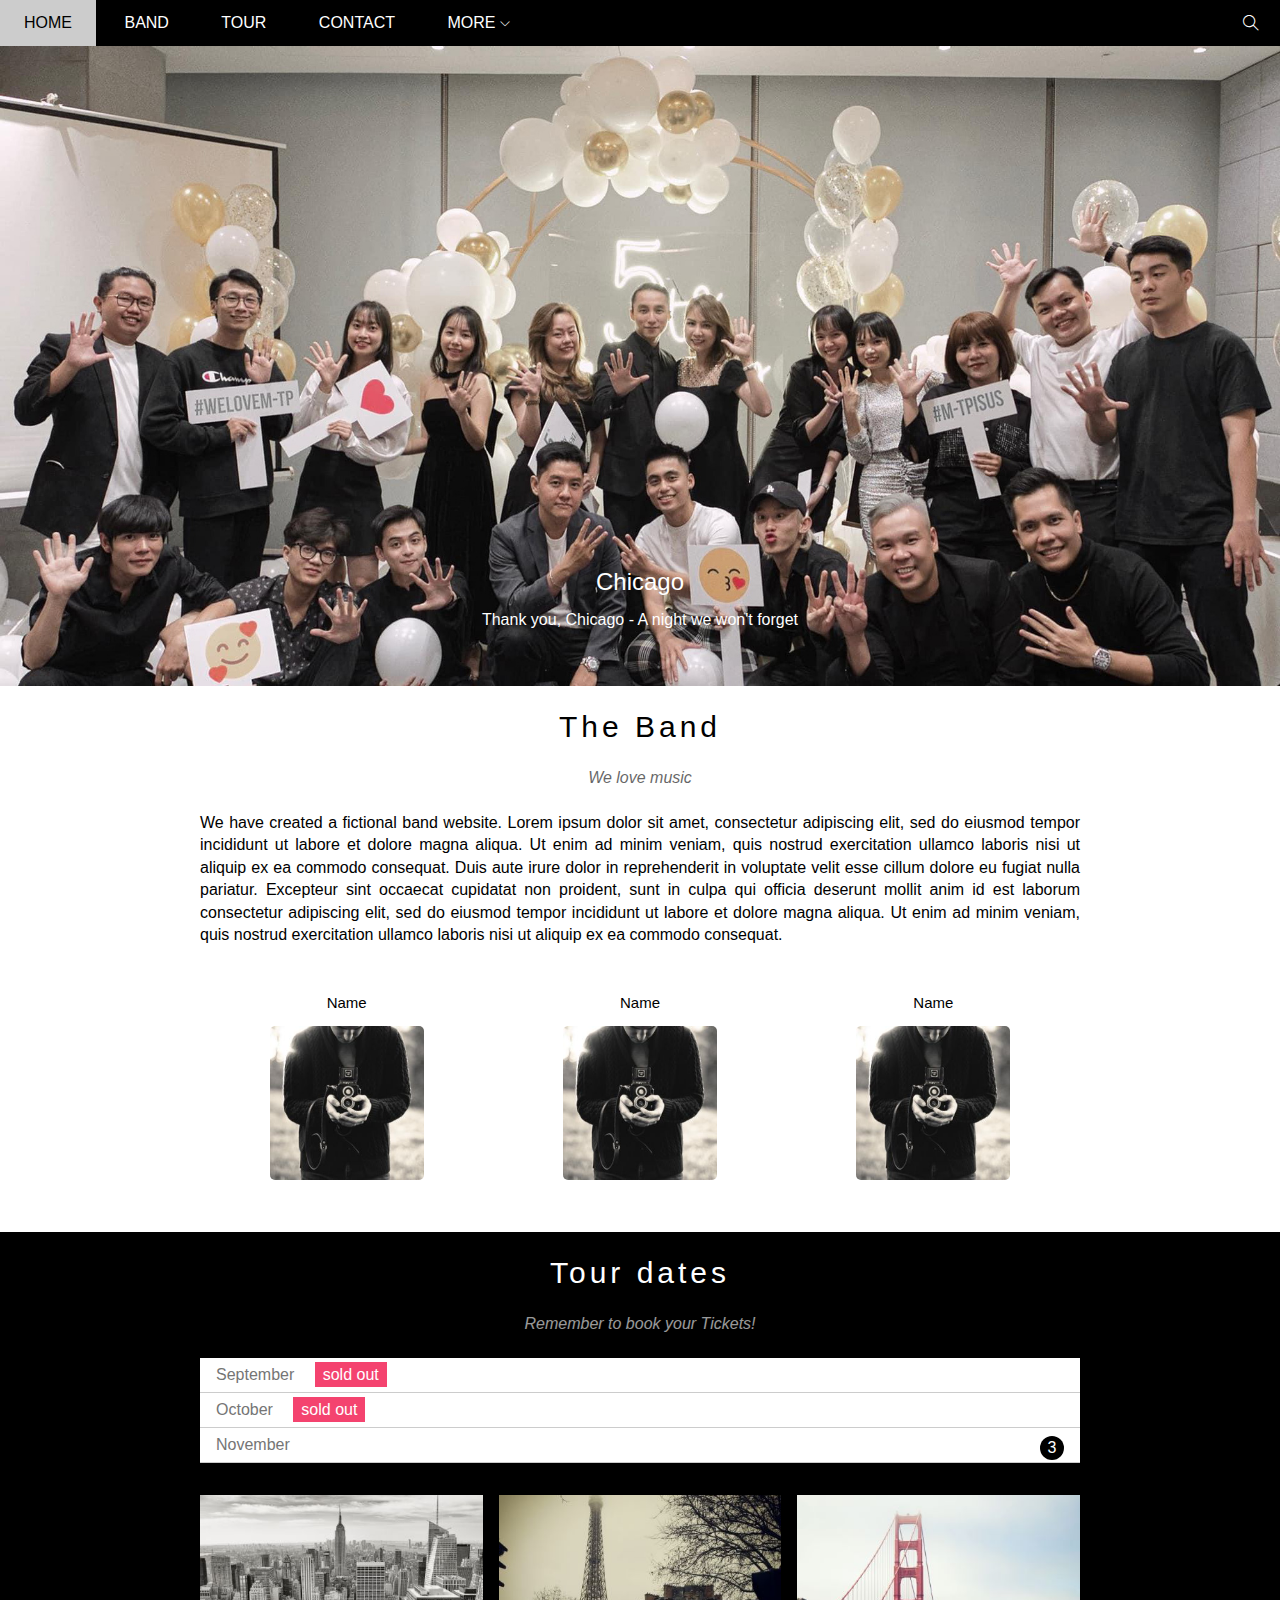
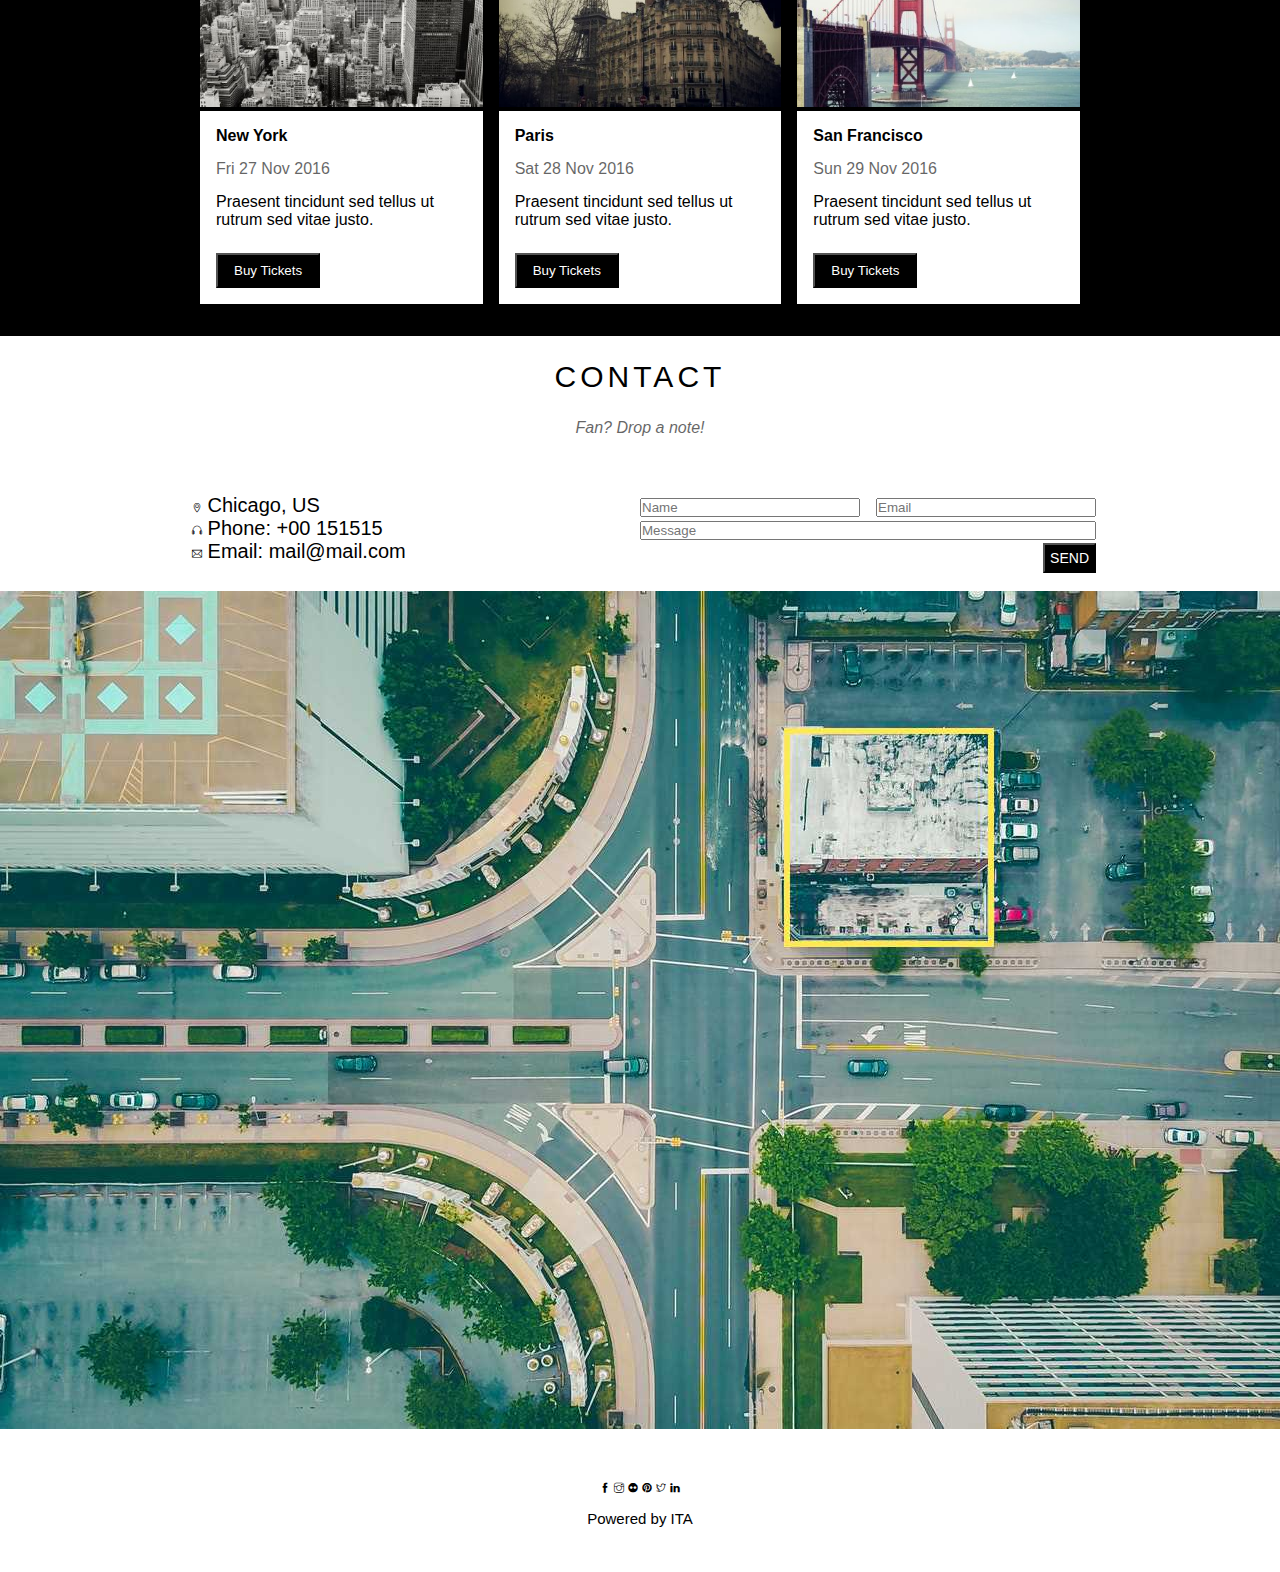
<file: index.html>
<!DOCTYPE html>
<html lang="en">
<head>
    <meta charset="UTF-8">
    <meta http-equiv="X-UA-Compatible" content="IE=edge">
    <meta name="viewport" content="width=device-width, initial-scale=1.0">
    <title>ITA First project</title>
    <link rel="stylesheet" href="./assets/css/style.css">
    <link rel="stylesheet" href="./assets/css/Icon/themify-icons-font/themify-icons/themify-icons.css">
</head>


<body>
    <div id="main"></div>
    <div id="header">
        <!-- Begin Nav -->
        <div id="nav">
            <li><a href="">Home</a></li>
            <li><a href="">Band</a></li>
            <li><a href="">Tour</a></li>
            <li><a href="">Contact</a></li>
            <li>
                <a href="">More
                   <i class="ti-angle-down"></i>
                </a>
                <ul class="subnav">
                    <li><a href="">Mechandise</a></li>
                    <li><a href="">Extras</a></li>
                    <li><a href="">Media</a></li>
                </ul>
            </li>
        <!-- End Nav -->

        </div>
        <!-- Begin Search -->
        <div class="search-btn">
            <i class="search  ti-search"></i>
        </div>

        <!-- End Search -->

    </div>
    <div id="slider">
        <div class="text-heading">
            <h3 class="slider2">Chicago</h3>
            <p class="slider3">Thank you, Chicago - A night we won't forget</p>
        </div>
    </div>
    <div id="content">
        <div class="content-section">
            <h2 class="section-heading">The Band</h2>
            <p class="sub-heading">We love music</p>
            <p class="about-content">We have created a fictional band website. Lorem ipsum dolor sit amet, consectetur adipiscing elit, sed do eiusmod tempor incididunt ut labore et dolore magna aliqua. Ut enim ad minim veniam, quis nostrud exercitation ullamco laboris nisi ut aliquip ex ea commodo consequat. Duis aute irure dolor in reprehenderit in voluptate velit esse cillum dolore eu fugiat nulla pariatur. Excepteur sint occaecat cupidatat non proident, sunt in culpa qui officia deserunt mollit anim id est laborum consectetur adipiscing elit, sed do eiusmod tempor incididunt ut labore et dolore magna aliqua. Ut enim ad minim veniam, quis nostrud exercitation ullamco laboris nisi ut aliquip ex ea commodo consequat.</p>
            <div class="member-list">
                <div class="member-item">
                    <p class="member-name">Name</p>
                    <img src="./assets/css/img/bandmember.jpg" alt="ẢNH" class="member-img">
                </div>
                <div class="member-item">
                    <p class="member-name">Name</p>
                    <img src="./assets/css/img/bandmember.jpg" alt="ẢNH" class="member-img">
                </div>
                <div class="member-item">
                    <p class="member-name">Name</p>
                    <img src="./assets/css/img/bandmember.jpg" alt="ẢNH" class="member-img">
                </div>
                <div class="clear"></div>


            </div>

        </div>
        <!-- Tour -section -->
        <div class="tour-section">
            <div class="content-section">
                <h2 class="section-heading text-white">Tour dates</h2>
                <p class="sub-heading text-white">Remember to book your Tickets!</p>
                <ul class="ticket ">
                     <li>September <span class="sold-out ">sold out</span></li>
                     <li>October <span class="sold-out ">sold out</span></li>
                     <li>November <span class="quatertin ">3</span></li>
                </ul>
                <div class="tour-place">
                    <div class="place-item">
                        <img src="./assets/css/img/newyork.jpg" alt="" class="place-img">
                        <div class="body">
                            <p class="place-heading">New York</p>
                            <p class="place-time">Fri 27 Nov 2016</p>
                            <p class="place-decr">Praesent tincidunt sed tellus ut rutrum sed vitae justo.</p>
                            <button href="" class="place-buy-btn js-buy-ticket">Buy Tickets</button>
    
                        </div>


                    </div>
                    <div class="place-item">
                        <img src="./assets/css/img/paris.jpg" alt="" class="place-img">
                        <div class="body">
                            <p class="place-heading">Paris</p>
                            <p class="place-time">Sat 28 Nov 2016</p>
                            <p class="place-decr">Praesent tincidunt sed tellus ut rutrum sed vitae justo.</p>
                            <button href="" class="place-buy-btn js-buy-ticket">Buy Tickets</button>
    
                        </div>

                    </div>
                    <div class="place-item">
                        <img src="./assets/css/img/sanfran.jpg" alt="" class="place-img">
                        <div class="body">
                            <p class="place-heading">San Francisco</p>
                            <p class="place-time">Sun 29 Nov 2016</p>
                            <p class="place-decr">Praesent tincidunt sed tellus ut rutrum sed vitae justo.</p>
                            <button href="" class="place-buy-btn js-buy-ticket">Buy Tickets</button>
    
                        </div>


                    </div>
                    <div class="clear"></div>


                </div>

    
            </div>
    
    
        </div>
        

    

    
        <!-- Contact section -->
        <div class="content-section">
            <h2 class="section-heading">CONTACT</h2>
           <p class="sub-heading">Fan? Drop a note!</p>
           <div class="row contact-list">
               <div class="col col-half">
                   <p><i class="ti-location-pin"></i> Chicago, US</p>
                   <p><i class="ti-headphone"></i> Phone: +00 151515</p>
                   <p><i class="ti-email"></i> Email: mail@mail.com</p>
                </div>
                <div class="col col-half">
                    <form action="">
                        <div class="row input-tag">
                            <div class="col col-half">
                                <input type="text" class="form-control " placeholder="Name">

                            
                            </div>
                            <div class="col col-half">
                                <input type="text" class="form-control" placeholder="Email">

                            
                            </div>

                        </div>
                        <div class="row input-tag">
                            <div class="col col-full">
                                <input type="text" class="form-control" placeholder="Message">

                            
                            </div>


                        </div>
                    </form>
                    
                </div>
                <button class="btn-send">Send</button>
                

            </div>






               



        </div>
    
    
      
    
    </div>


        
    <div id="footer">

        <img src="./assets/css/img/map.jpg" alt="Map" class="footer-img">
        <div class="icon">
            <i class="ti-facebook"></i>
            <i class="ti-instagram"></i>
            <i class="ti-flickr-alt"></i>
            <i class="ti-pinterest-alt"></i>
            <i class="ti-twitter"></i>
            <i class="ti-linkedin"></i>
            <p class="sourse">Powered by ITA</p>
        </div>
    </div>
    <!-- starsted modal -->
    <div class="js-modal modal">
        <div class="modal-contain js-modal-contain">
            <div class="modal-close js-modal-close">
                <i class="ti-close "></i>

            </div>
            <div class="modal-heading">
                <i class="ti-briefcase"></i>
                Tickets
            </div>
            <div class="modal-body">
                <label for="quaterti" class="modal-lable">
                    <i class="shop ti-shopping-cart"></i>
                    Tickets, $15 per person

                </label>
                <input id="quaterti" type="text" class="modal-input" placeholder="How Many?">
                <label for="quaterti2" class="modal-lable">
                    <i class="user ti-user"></i>
                    Send To

                </label>
                <input id="quaterti2" type="text" class="modal-input" placeholder="Enter Mail!!">
                <button id="buy-tickets">
                    Pay
                    <i class="check ti-check-box"></i>

                </button>

            </div>
            <div class="modal-footer">
                <p class="modal-help">Need <a href="">Help?</a></p>
            </div>
        </div>
    </div>
    <!-- finish modal -->
    <script>
        const buyBtns = document.querySelectorAll('.js-buy-ticket')
        const modal = document.querySelector('.js-modal')
        const modalClose = document.querySelector('.js-modal-close')
        const modalContain = document.querySelector('.js-modal-contain')
        function showbuyticket(){
            modal.classList.add('open')
        }
        function hideBuyTicket(){
            modal.classList.remove('open')
        }



        for(const buyBtn of buyBtns){
            buyBtn.addEventListener('click', showbuyticket)
        }

        modalClose.addEventListener('click', hideBuyTicket)
        modal.addEventListener('click', hideBuyTicket)
        modalContain.addEventListener('click', function(event){
            event.stopImmediatePropagation()
        })
    </script>
</body>
</html>
</file>
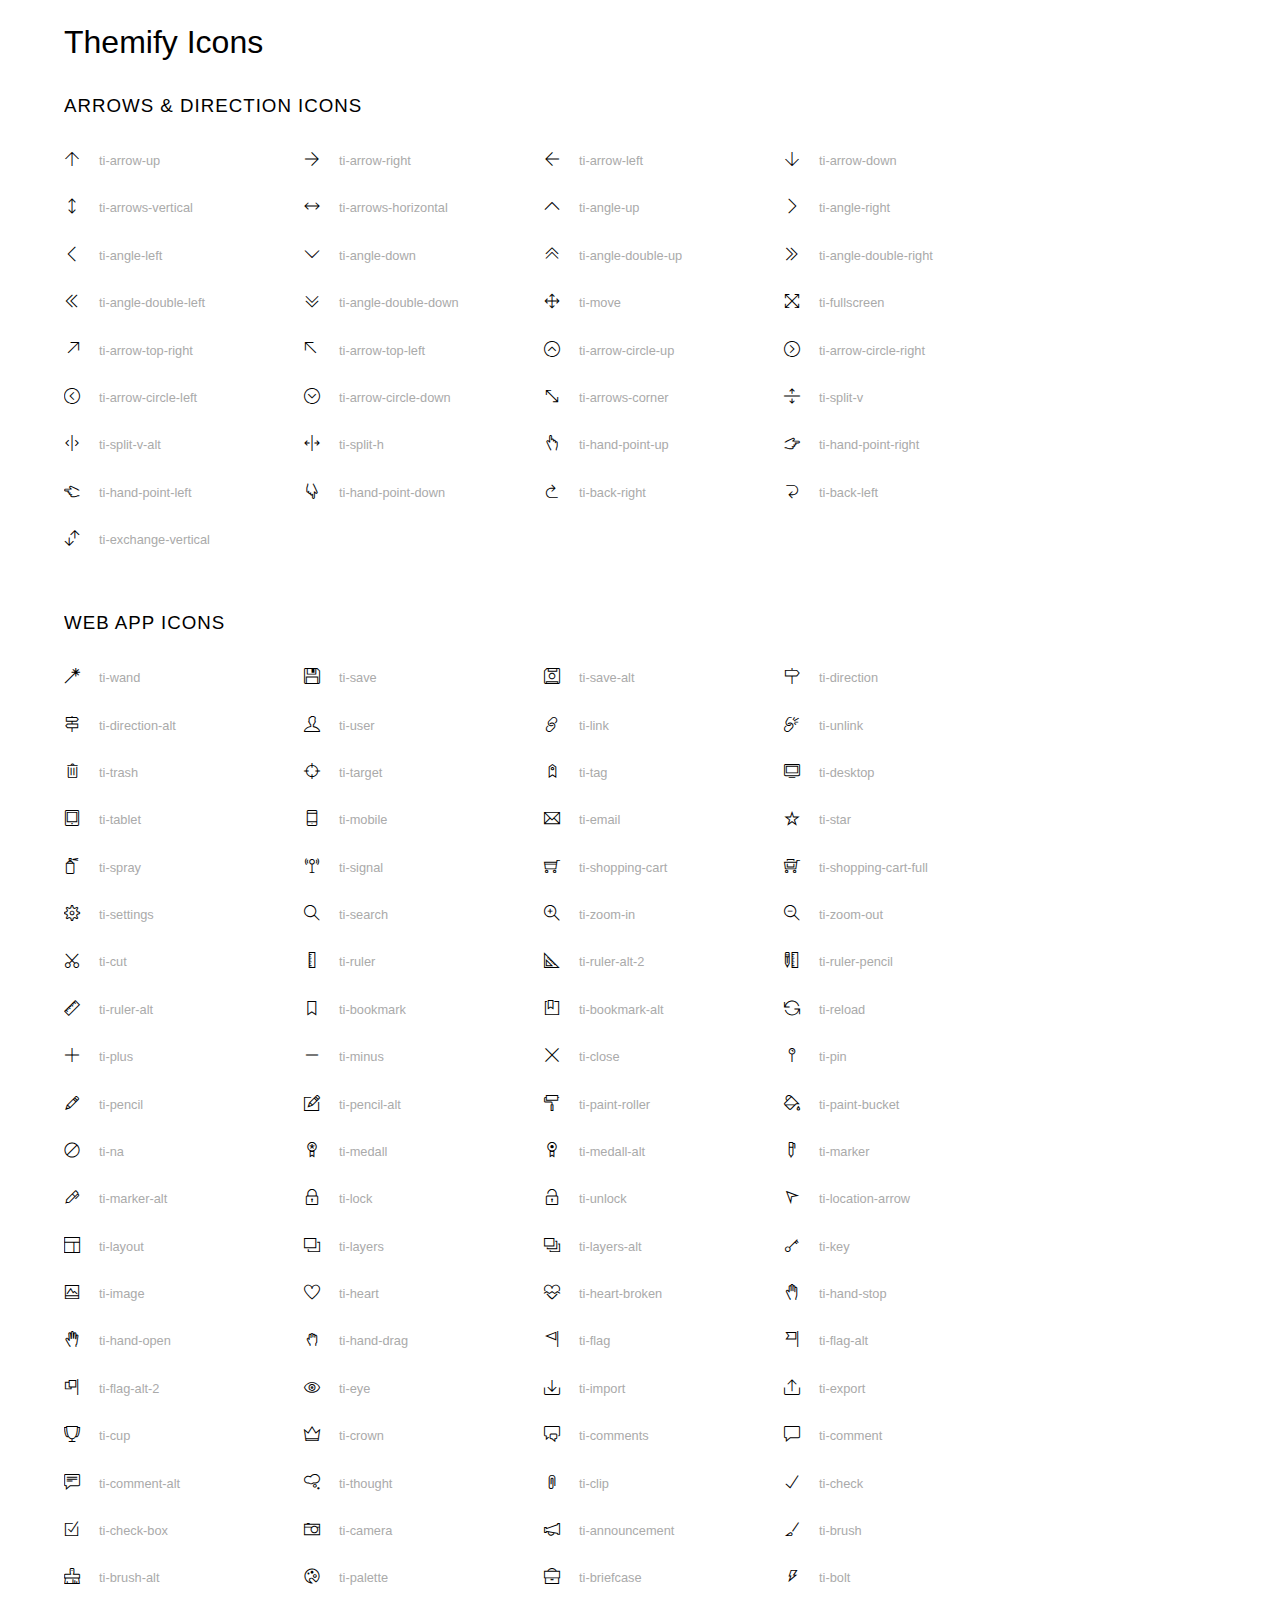
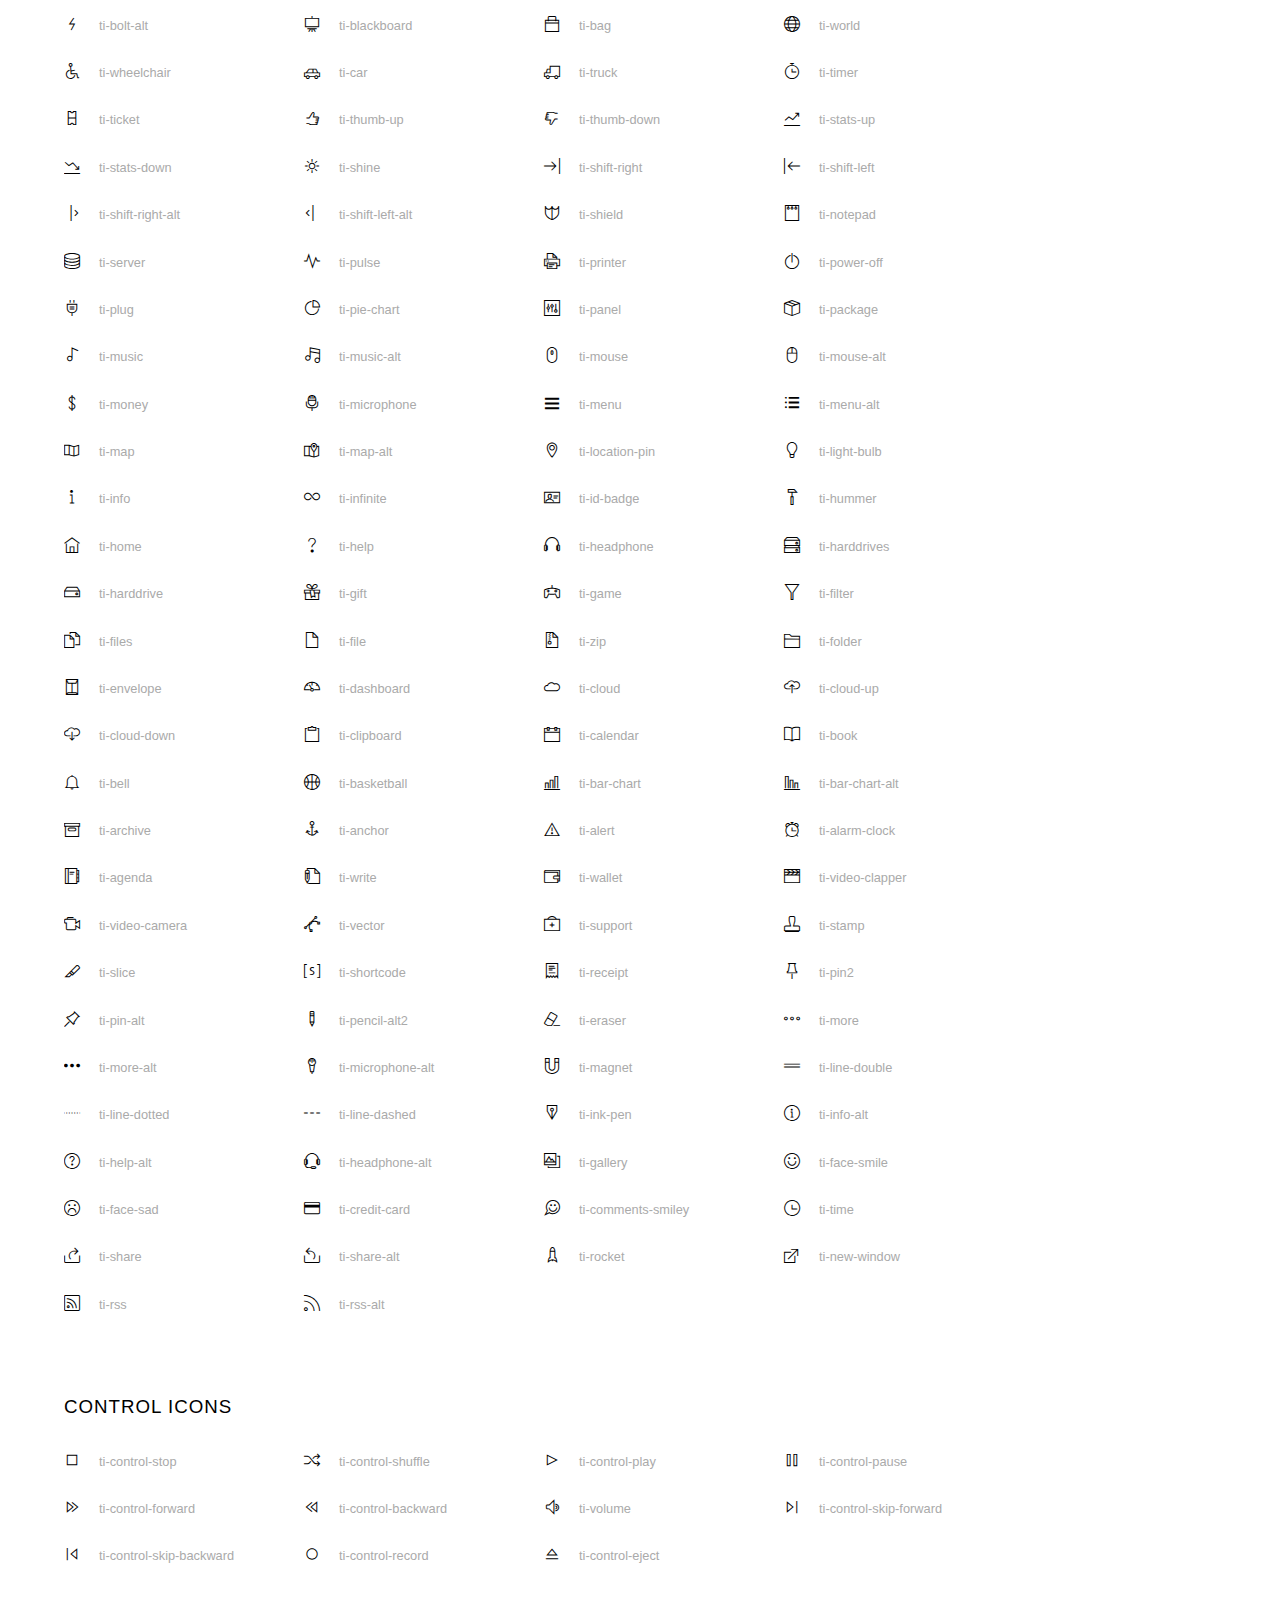
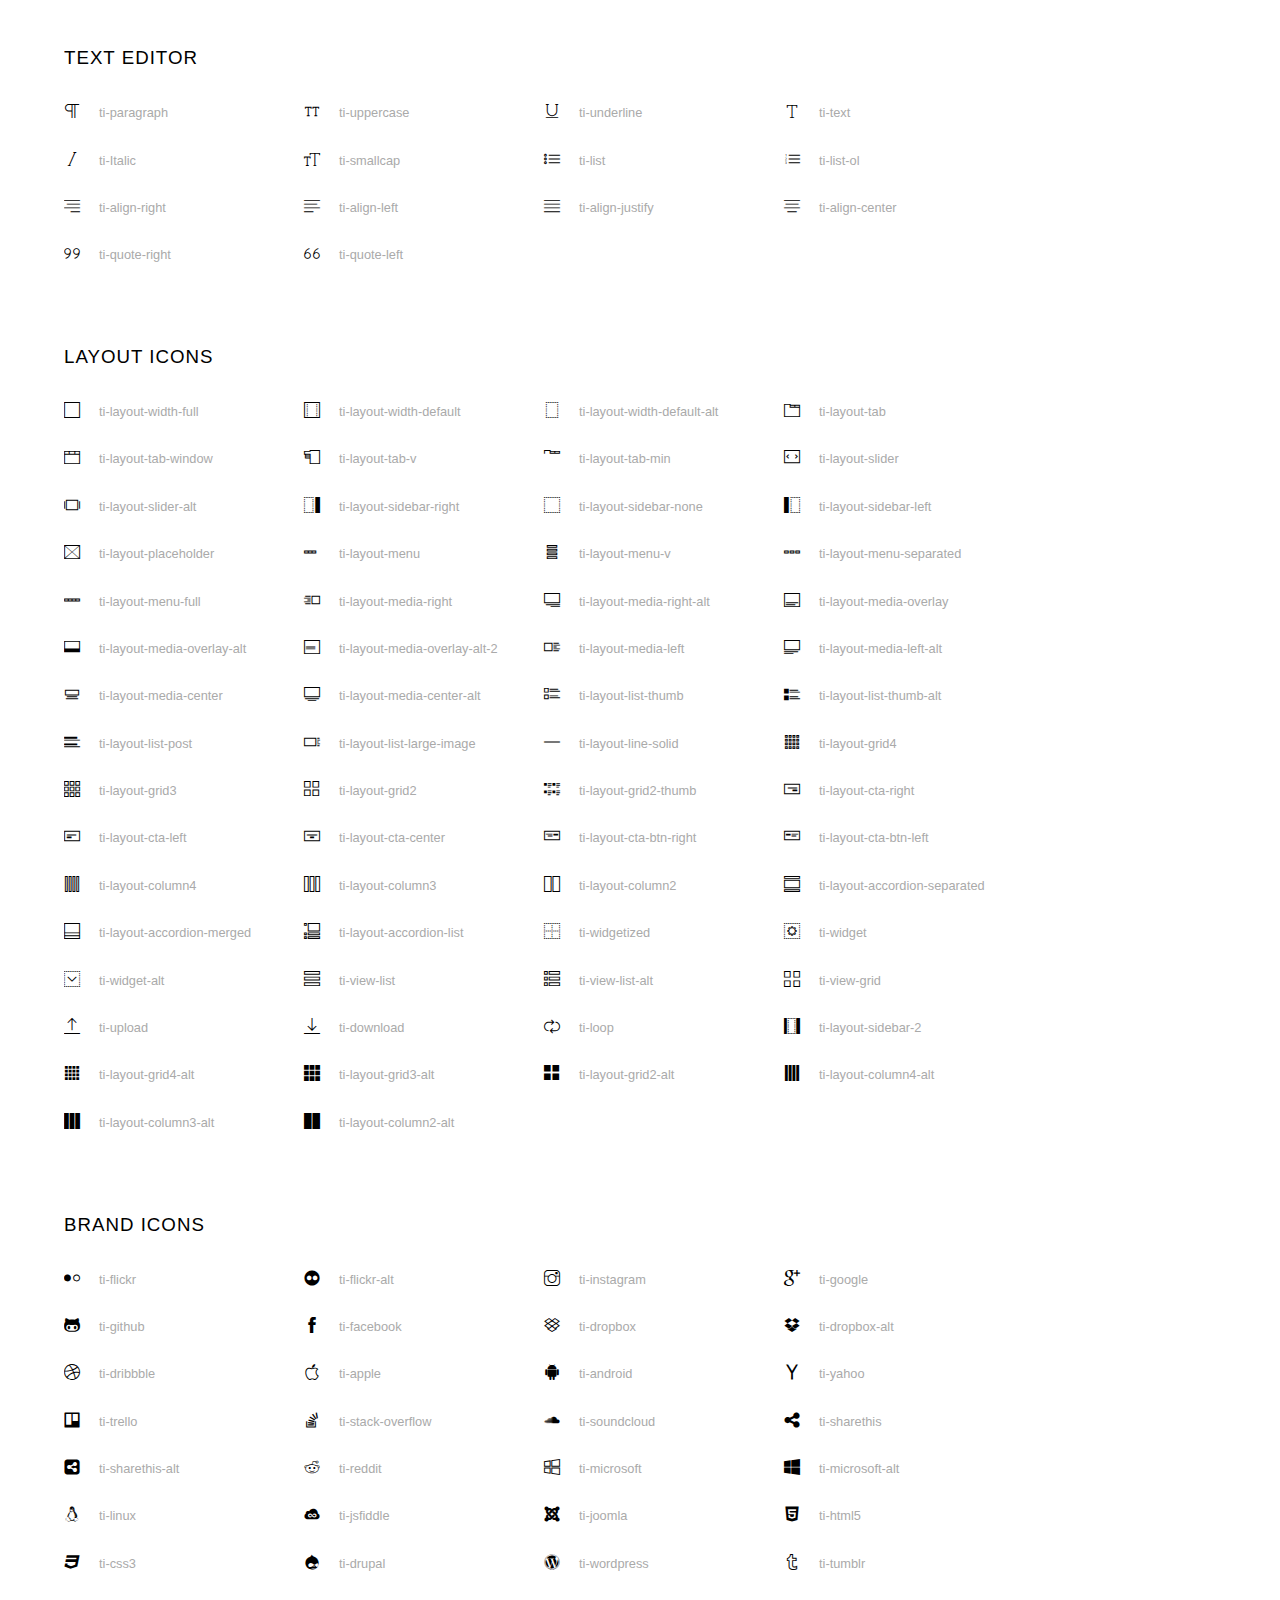
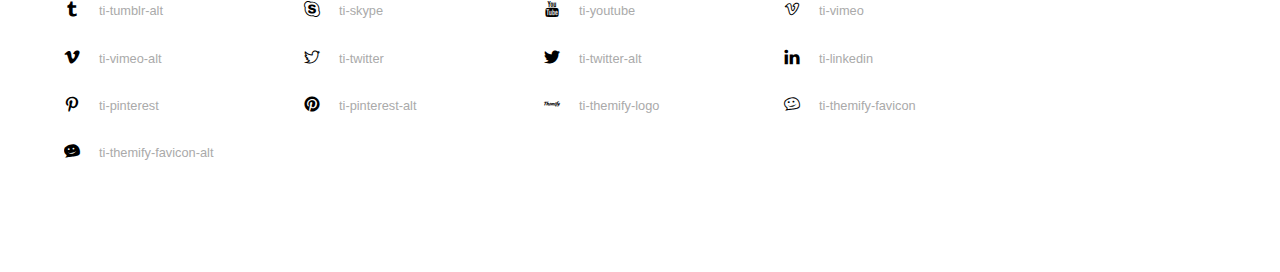
<file: assets/css/Icon/themify-icons-font/themify-icons/index.html>
<!doctype html>
<html>
<head>
	<meta charset="utf-8">
	<title>Themify Icon Font</title>
	<meta name="viewport" content="width=device-width">
	<link rel="stylesheet" href="demo-files/demo.css">
	<link rel="stylesheet" href="themify-icons.css">
	<!--[if lt IE 8]><!-->
	<link rel="stylesheet" href="ie7/ie7.css">
	<!--<![endif]-->
</head>
<body>
	<h1>Themify Icons</h1>

	<div class="icon-section">

		<div class="icon-section">
			<h3>Arrows &amp; Direction Icons </h3>

			<div class="icon-container">
				<span class="ti-arrow-up"></span><span class="icon-name"> ti-arrow-up</span>
			</div>
			<div class="icon-container">
				<span class="ti-arrow-right"></span><span class="icon-name"> ti-arrow-right</span>
			</div>
			<div class="icon-container">
				<span class="ti-arrow-left"></span><span class="icon-name"> ti-arrow-left</span>
			</div>
			<div class="icon-container">
				<span class="ti-arrow-down"></span><span class="icon-name"> ti-arrow-down</span>
			</div>
			<div class="icon-container">
				<span class="ti-arrows-vertical"></span><span class="icon-name"> ti-arrows-vertical</span>
			</div>
			<div class="icon-container">
				<span class="ti-arrows-horizontal"></span><span class="icon-name"> ti-arrows-horizontal</span>
			</div>
			<div class="icon-container">
				<span class="ti-angle-up"></span><span class="icon-name"> ti-angle-up</span>
			</div>
			<div class="icon-container">
				<span class="ti-angle-right"></span><span class="icon-name"> ti-angle-right</span>
			</div>
			<div class="icon-container">
				<span class="ti-angle-left"></span><span class="icon-name"> ti-angle-left</span>
			</div>
			<div class="icon-container">
				<span class="ti-angle-down"></span><span class="icon-name"> ti-angle-down</span>
			</div>	
			<div class="icon-container">
				<span class="ti-angle-double-up"></span><span class="icon-name"> ti-angle-double-up</span>
			</div>
			<div class="icon-container">
				<span class="ti-angle-double-right"></span><span class="icon-name"> ti-angle-double-right</span>
			</div>
			<div class="icon-container">
				<span class="ti-angle-double-left"></span><span class="icon-name"> ti-angle-double-left</span>
			</div>
			<div class="icon-container">
				<span class="ti-angle-double-down"></span><span class="icon-name"> ti-angle-double-down</span>
			</div>					
			<div class="icon-container">
				<span class="ti-move"></span><span class="icon-name"> ti-move</span>
			</div>
			<div class="icon-container">
				<span class="ti-fullscreen"></span><span class="icon-name"> ti-fullscreen</span>
			</div>
			<div class="icon-container">
				<span class="ti-arrow-top-right"></span><span class="icon-name"> ti-arrow-top-right</span>
			</div>
			<div class="icon-container">
				<span class="ti-arrow-top-left"></span><span class="icon-name"> ti-arrow-top-left</span>
			</div>
			<div class="icon-container">
				<span class="ti-arrow-circle-up"></span><span class="icon-name"> ti-arrow-circle-up</span>
			</div>
			<div class="icon-container">
				<span class="ti-arrow-circle-right"></span><span class="icon-name"> ti-arrow-circle-right</span>
			</div>
			<div class="icon-container">
				<span class="ti-arrow-circle-left"></span><span class="icon-name"> ti-arrow-circle-left</span>
			</div>
			<div class="icon-container">
				<span class="ti-arrow-circle-down"></span><span class="icon-name"> ti-arrow-circle-down</span>
			</div>
			<div class="icon-container">
				<span class="ti-arrows-corner"></span><span class="icon-name"> ti-arrows-corner</span>
			</div>
			<div class="icon-container">
				<span class="ti-split-v"></span><span class="icon-name"> ti-split-v</span>
			</div>

			<div class="icon-container">
				<span class="ti-split-v-alt"></span><span class="icon-name"> ti-split-v-alt</span>
			</div>
			<div class="icon-container">
				<span class="ti-split-h"></span><span class="icon-name"> ti-split-h</span>
			</div>
			<div class="icon-container">
				<span class="ti-hand-point-up"></span><span class="icon-name"> ti-hand-point-up</span>
			</div>
			<div class="icon-container">
				<span class="ti-hand-point-right"></span><span class="icon-name"> ti-hand-point-right</span>
			</div>
			<div class="icon-container">
				<span class="ti-hand-point-left"></span><span class="icon-name"> ti-hand-point-left</span>
			</div>
			<div class="icon-container">
				<span class="ti-hand-point-down"></span><span class="icon-name"> ti-hand-point-down</span>
			</div>
			<div class="icon-container">
				<span class="ti-back-right"></span><span class="icon-name"> ti-back-right</span>
			</div>
			<div class="icon-container">
				<span class="ti-back-left"></span><span class="icon-name"> ti-back-left</span>
			</div>
			<div class="icon-container">
				<span class="ti-exchange-vertical"></span><span class="icon-name"> ti-exchange-vertical</span>
			</div>

		</div> <!-- Arrows Icons -->



		<h3>Web App Icons</h3>
		
		<div class="icon-section">

			<div class="icon-container">
				<span class="ti-wand"></span><span class="icon-name"> ti-wand</span>
			</div>
			<div class="icon-container">
				<span class="ti-save"></span><span class="icon-name"> ti-save</span>
			</div>
			<div class="icon-container">
				<span class="ti-save-alt"></span><span class="icon-name"> ti-save-alt</span>
			</div>

			<div class="icon-container">
				<span class="ti-direction"></span><span class="icon-name"> ti-direction</span>
			</div>
			<div class="icon-container">
				<span class="ti-direction-alt"></span><span class="icon-name"> ti-direction-alt</span>
			</div>
			<div class="icon-container">
				<span class="ti-user"></span><span class="icon-name"> ti-user</span>
			</div>
			<div class="icon-container">
				<span class="ti-link"></span><span class="icon-name"> ti-link</span>
			</div>
			<div class="icon-container">
				<span class="ti-unlink"></span><span class="icon-name"> ti-unlink</span>
			</div>
			<div class="icon-container">
				<span class="ti-trash"></span><span class="icon-name"> ti-trash</span>
			</div>
			<div class="icon-container">
				<span class="ti-target"></span><span class="icon-name"> ti-target</span>
			</div>
			<div class="icon-container">
				<span class="ti-tag"></span><span class="icon-name"> ti-tag</span>
			</div>
			<div class="icon-container">
				<span class="ti-desktop"></span><span class="icon-name"> ti-desktop</span>
			</div>
			<div class="icon-container">
				<span class="ti-tablet"></span><span class="icon-name"> ti-tablet</span>
			</div>
			<div class="icon-container">
				<span class="ti-mobile"></span><span class="icon-name"> ti-mobile</span>
			</div>
			<div class="icon-container">
				<span class="ti-email"></span><span class="icon-name"> ti-email</span>
			</div>	
			<div class="icon-container">
				<span class="ti-star"></span><span class="icon-name"> ti-star</span>
			</div>
			<div class="icon-container">
				<span class="ti-spray"></span><span class="icon-name"> ti-spray</span>
			</div>
			<div class="icon-container">
				<span class="ti-signal"></span><span class="icon-name"> ti-signal</span>
			</div>
			<div class="icon-container">
				<span class="ti-shopping-cart"></span><span class="icon-name"> ti-shopping-cart</span>
			</div>
			<div class="icon-container">
				<span class="ti-shopping-cart-full"></span><span class="icon-name"> ti-shopping-cart-full</span>
			</div>
			<div class="icon-container">
				<span class="ti-settings"></span><span class="icon-name"> ti-settings</span>
			</div>
			<div class="icon-container">
				<span class="ti-search"></span><span class="icon-name"> ti-search</span>
			</div>
			<div class="icon-container">
				<span class="ti-zoom-in"></span><span class="icon-name"> ti-zoom-in</span>
			</div>
			<div class="icon-container">
				<span class="ti-zoom-out"></span><span class="icon-name"> ti-zoom-out</span>
			</div>
			<div class="icon-container">
				<span class="ti-cut"></span><span class="icon-name"> ti-cut</span>
			</div>
			<div class="icon-container">
				<span class="ti-ruler"></span><span class="icon-name"> ti-ruler</span>
			</div>
			<div class="icon-container">
				<span class="ti-ruler-alt-2"></span><span class="icon-name"> ti-ruler-alt-2</span>
			</div>			
			<div class="icon-container">
				<span class="ti-ruler-pencil"></span><span class="icon-name"> ti-ruler-pencil</span>
			</div>
			<div class="icon-container">
				<span class="ti-ruler-alt"></span><span class="icon-name"> ti-ruler-alt</span>
			</div>
			<div class="icon-container">
				<span class="ti-bookmark"></span><span class="icon-name"> ti-bookmark</span>
			</div>
			<div class="icon-container">
				<span class="ti-bookmark-alt"></span><span class="icon-name"> ti-bookmark-alt</span>
			</div>
			<div class="icon-container">
				<span class="ti-reload"></span><span class="icon-name"> ti-reload</span>
			</div>
			<div class="icon-container">
				<span class="ti-plus"></span><span class="icon-name"> ti-plus</span>
			</div>
			<div class="icon-container">
				<span class="ti-minus"></span><span class="icon-name"> ti-minus</span>
			</div>
			<div class="icon-container">
				<span class="ti-close"></span><span class="icon-name"> ti-close</span>
			</div>			
			<div class="icon-container">
				<span class="ti-pin"></span><span class="icon-name"> ti-pin</span>
			</div>
			<div class="icon-container">
				<span class="ti-pencil"></span><span class="icon-name"> ti-pencil</span>
			</div>
					
		  	<div class="icon-container">
				<span class="ti-pencil-alt"></span><span class="icon-name"> ti-pencil-alt</span>
			</div>
			<div class="icon-container">
				<span class="ti-paint-roller"></span><span class="icon-name"> ti-paint-roller</span>
			</div>
			<div class="icon-container">
				<span class="ti-paint-bucket"></span><span class="icon-name"> ti-paint-bucket</span>
			</div>
			<div class="icon-container">
				<span class="ti-na"></span><span class="icon-name"> ti-na</span>
			</div>
			<div class="icon-container">
				<span class="ti-medall"></span><span class="icon-name"> ti-medall</span>
			</div>
			<div class="icon-container">
				<span class="ti-medall-alt"></span><span class="icon-name"> ti-medall-alt</span>
			</div>
			<div class="icon-container">
				<span class="ti-marker"></span><span class="icon-name"> ti-marker</span>
			</div>
			<div class="icon-container">
				<span class="ti-marker-alt"></span><span class="icon-name"> ti-marker-alt</span>
			</div>

			<div class="icon-container">
				<span class="ti-lock"></span><span class="icon-name"> ti-lock</span>
			</div>
			<div class="icon-container">
				<span class="ti-unlock"></span><span class="icon-name"> ti-unlock</span>
			</div>
			<div class="icon-container">
				<span class="ti-location-arrow"></span><span class="icon-name"> ti-location-arrow</span>
			</div>
			<div class="icon-container">
				<span class="ti-layout"></span><span class="icon-name"> ti-layout</span>
			</div>
			<div class="icon-container">
				<span class="ti-layers"></span><span class="icon-name"> ti-layers</span>
			</div>
			<div class="icon-container">
				<span class="ti-layers-alt"></span><span class="icon-name"> ti-layers-alt</span>
			</div>
			<div class="icon-container">
				<span class="ti-key"></span><span class="icon-name"> ti-key</span>
			</div>
			<div class="icon-container">
				<span class="ti-image"></span><span class="icon-name"> ti-image</span>
			</div>
			<div class="icon-container">
				<span class="ti-heart"></span><span class="icon-name"> ti-heart</span>
			</div>
			<div class="icon-container">
				<span class="ti-heart-broken"></span><span class="icon-name"> ti-heart-broken</span>
			</div>
			<div class="icon-container">
				<span class="ti-hand-stop"></span><span class="icon-name"> ti-hand-stop</span>
			</div>
			<div class="icon-container">
				<span class="ti-hand-open"></span><span class="icon-name"> ti-hand-open</span>
			</div>
			<div class="icon-container">
				<span class="ti-hand-drag"></span><span class="icon-name"> ti-hand-drag</span>
			</div>
			<div class="icon-container">
				<span class="ti-flag"></span><span class="icon-name"> ti-flag</span>
			</div>
			<div class="icon-container">
				<span class="ti-flag-alt"></span><span class="icon-name"> ti-flag-alt</span>
			</div>
			<div class="icon-container">
				<span class="ti-flag-alt-2"></span><span class="icon-name"> ti-flag-alt-2</span>
			</div>
			<div class="icon-container">
				<span class="ti-eye"></span><span class="icon-name"> ti-eye</span>
			</div>
			<div class="icon-container">
				<span class="ti-import"></span><span class="icon-name"> ti-import</span>
			</div>			
			<div class="icon-container">
				<span class="ti-export"></span><span class="icon-name"> ti-export</span>
			</div>
			<div class="icon-container">
				<span class="ti-cup"></span><span class="icon-name"> ti-cup</span>
			</div>
			<div class="icon-container">
				<span class="ti-crown"></span><span class="icon-name"> ti-crown</span>
			</div>
			<div class="icon-container">
				<span class="ti-comments"></span><span class="icon-name"> ti-comments</span>
			</div>
			<div class="icon-container">
				<span class="ti-comment"></span><span class="icon-name"> ti-comment</span>
			</div>
			<div class="icon-container">
				<span class="ti-comment-alt"></span><span class="icon-name"> ti-comment-alt</span>
			</div>
			<div class="icon-container">
				<span class="ti-thought"></span><span class="icon-name"> ti-thought</span>
			</div>			
			<div class="icon-container">
				<span class="ti-clip"></span><span class="icon-name"> ti-clip</span>
			</div>

			<div class="icon-container">
				<span class="ti-check"></span><span class="icon-name"> ti-check</span>
			</div>
			<div class="icon-container">
				<span class="ti-check-box"></span><span class="icon-name"> ti-check-box</span>
			</div>
			<div class="icon-container">
				<span class="ti-camera"></span><span class="icon-name"> ti-camera</span>
			</div>
			<div class="icon-container">
				<span class="ti-announcement"></span><span class="icon-name"> ti-announcement</span>
			</div>
			<div class="icon-container">
				<span class="ti-brush"></span><span class="icon-name"> ti-brush</span>
			</div>
			<div class="icon-container">
				<span class="ti-brush-alt"></span><span class="icon-name"> ti-brush-alt</span>
			</div>
			<div class="icon-container">
				<span class="ti-palette"></span><span class="icon-name"> ti-palette</span>
			</div>			
			<div class="icon-container">
				<span class="ti-briefcase"></span><span class="icon-name"> ti-briefcase</span>
			</div>
			<div class="icon-container">
				<span class="ti-bolt"></span><span class="icon-name"> ti-bolt</span>
			</div>
			<div class="icon-container">
				<span class="ti-bolt-alt"></span><span class="icon-name"> ti-bolt-alt</span>
			</div>
			<div class="icon-container">
				<span class="ti-blackboard"></span><span class="icon-name"> ti-blackboard</span>
			</div>
			<div class="icon-container">
				<span class="ti-bag"></span><span class="icon-name"> ti-bag</span>
			</div>
			<div class="icon-container">
				<span class="ti-world"></span><span class="icon-name"> ti-world</span>
			</div>
			<div class="icon-container">
				<span class="ti-wheelchair"></span><span class="icon-name"> ti-wheelchair</span>
			</div>
			<div class="icon-container">
				<span class="ti-car"></span><span class="icon-name"> ti-car</span>
			</div>
			<div class="icon-container">
				<span class="ti-truck"></span><span class="icon-name"> ti-truck</span>
			</div>
			<div class="icon-container">
				<span class="ti-timer"></span><span class="icon-name"> ti-timer</span>
			</div>
			<div class="icon-container">
				<span class="ti-ticket"></span><span class="icon-name"> ti-ticket</span>
			</div>
			<div class="icon-container">
				<span class="ti-thumb-up"></span><span class="icon-name"> ti-thumb-up</span>
			</div>
			<div class="icon-container">
				<span class="ti-thumb-down"></span><span class="icon-name"> ti-thumb-down</span>
			</div>

			<div class="icon-container">
				<span class="ti-stats-up"></span><span class="icon-name"> ti-stats-up</span>
			</div>
			<div class="icon-container">
				<span class="ti-stats-down"></span><span class="icon-name"> ti-stats-down</span>
			</div>
			<div class="icon-container">
				<span class="ti-shine"></span><span class="icon-name"> ti-shine</span>
			</div>
			<div class="icon-container">
				<span class="ti-shift-right"></span><span class="icon-name"> ti-shift-right</span>
			</div>
			<div class="icon-container">
				<span class="ti-shift-left"></span><span class="icon-name"> ti-shift-left</span>
			</div>

			<div class="icon-container">
				<span class="ti-shift-right-alt"></span><span class="icon-name"> ti-shift-right-alt</span>
			</div>
			<div class="icon-container">
				<span class="ti-shift-left-alt"></span><span class="icon-name"> ti-shift-left-alt</span>
			</div>
			<div class="icon-container">
				<span class="ti-shield"></span><span class="icon-name"> ti-shield</span>
			</div>
			<div class="icon-container">
				<span class="ti-notepad"></span><span class="icon-name"> ti-notepad</span>
			</div>
			<div class="icon-container">
				<span class="ti-server"></span><span class="icon-name"> ti-server</span>
			</div>

			<div class="icon-container">
				<span class="ti-pulse"></span><span class="icon-name"> ti-pulse</span>
			</div>
			<div class="icon-container">
				<span class="ti-printer"></span><span class="icon-name"> ti-printer</span>
			</div>
			<div class="icon-container">
				<span class="ti-power-off"></span><span class="icon-name"> ti-power-off</span>
			</div>
			<div class="icon-container">
				<span class="ti-plug"></span><span class="icon-name"> ti-plug</span>
			</div>
			<div class="icon-container">
				<span class="ti-pie-chart"></span><span class="icon-name"> ti-pie-chart</span>
			</div>

			<div class="icon-container">
				<span class="ti-panel"></span><span class="icon-name"> ti-panel</span>
			</div>
			<div class="icon-container">
				<span class="ti-package"></span><span class="icon-name"> ti-package</span>
			</div>
			<div class="icon-container">
				<span class="ti-music"></span><span class="icon-name"> ti-music</span>
			</div>
			<div class="icon-container">
				<span class="ti-music-alt"></span><span class="icon-name"> ti-music-alt</span>
			</div>
			<div class="icon-container">
				<span class="ti-mouse"></span><span class="icon-name"> ti-mouse</span>
			</div>
			<div class="icon-container">
				<span class="ti-mouse-alt"></span><span class="icon-name"> ti-mouse-alt</span>
			</div>
			<div class="icon-container">
				<span class="ti-money"></span><span class="icon-name"> ti-money</span>
			</div>
			<div class="icon-container">
				<span class="ti-microphone"></span><span class="icon-name"> ti-microphone</span>
			</div>
			<div class="icon-container">
				<span class="ti-menu"></span><span class="icon-name"> ti-menu</span>
			</div>
			<div class="icon-container">
				<span class="ti-menu-alt"></span><span class="icon-name"> ti-menu-alt</span>
			</div>
			<div class="icon-container">
				<span class="ti-map"></span><span class="icon-name"> ti-map</span>
			</div>
			<div class="icon-container">
				<span class="ti-map-alt"></span><span class="icon-name"> ti-map-alt</span>
			</div>

			<div class="icon-container">
				<span class="ti-location-pin"></span><span class="icon-name"> ti-location-pin</span>
			</div>

			<div class="icon-container">
				<span class="ti-light-bulb"></span><span class="icon-name"> ti-light-bulb</span>
			</div>
			<div class="icon-container">
				<span class="ti-info"></span><span class="icon-name"> ti-info</span>
			</div>
			<div class="icon-container">
				<span class="ti-infinite"></span><span class="icon-name"> ti-infinite</span>
			</div>
			<div class="icon-container">
				<span class="ti-id-badge"></span><span class="icon-name"> ti-id-badge</span>
			</div>
			<div class="icon-container">
				<span class="ti-hummer"></span><span class="icon-name"> ti-hummer</span>
			</div>
			<div class="icon-container">
				<span class="ti-home"></span><span class="icon-name"> ti-home</span>
			</div>
			<div class="icon-container">
				<span class="ti-help"></span><span class="icon-name"> ti-help</span>
			</div>
			<div class="icon-container">
				<span class="ti-headphone"></span><span class="icon-name"> ti-headphone</span>
			</div>
			<div class="icon-container">
				<span class="ti-harddrives"></span><span class="icon-name"> ti-harddrives</span>
			</div>
			<div class="icon-container">
				<span class="ti-harddrive"></span><span class="icon-name"> ti-harddrive</span>
			</div>
			<div class="icon-container">
				<span class="ti-gift"></span><span class="icon-name"> ti-gift</span>
			</div>
			<div class="icon-container">
				<span class="ti-game"></span><span class="icon-name"> ti-game</span>
			</div>
			<div class="icon-container">
				<span class="ti-filter"></span><span class="icon-name"> ti-filter</span>
			</div>
			<div class="icon-container">
				<span class="ti-files"></span><span class="icon-name"> ti-files</span>
			</div>
			<div class="icon-container">
				<span class="ti-file"></span><span class="icon-name"> ti-file</span>
			</div>
			<div class="icon-container">
				<span class="ti-zip"></span><span class="icon-name"> ti-zip</span>
			</div>
			<div class="icon-container">
				<span class="ti-folder"></span><span class="icon-name"> ti-folder</span>
			</div>			
			<div class="icon-container">
				<span class="ti-envelope"></span><span class="icon-name"> ti-envelope</span>
			</div>


			<div class="icon-container">
				<span class="ti-dashboard"></span><span class="icon-name"> ti-dashboard</span>
			</div>
			<div class="icon-container">
				<span class="ti-cloud"></span><span class="icon-name"> ti-cloud</span>
			</div>
			<div class="icon-container">
				<span class="ti-cloud-up"></span><span class="icon-name"> ti-cloud-up</span>
			</div>
			<div class="icon-container">
				<span class="ti-cloud-down"></span><span class="icon-name"> ti-cloud-down</span>
			</div>
			<div class="icon-container">
				<span class="ti-clipboard"></span><span class="icon-name"> ti-clipboard</span>
			</div>
			<div class="icon-container">
				<span class="ti-calendar"></span><span class="icon-name"> ti-calendar</span>
			</div>
			<div class="icon-container">
				<span class="ti-book"></span><span class="icon-name"> ti-book</span>
			</div>
			<div class="icon-container">
				<span class="ti-bell"></span><span class="icon-name"> ti-bell</span>
			</div>
			<div class="icon-container">
				<span class="ti-basketball"></span><span class="icon-name"> ti-basketball</span>
			</div>
			<div class="icon-container">
				<span class="ti-bar-chart"></span><span class="icon-name"> ti-bar-chart</span>
			</div>
			<div class="icon-container">
				<span class="ti-bar-chart-alt"></span><span class="icon-name"> ti-bar-chart-alt</span>
			</div>


			<div class="icon-container">
				<span class="ti-archive"></span><span class="icon-name"> ti-archive</span>
			</div>
			<div class="icon-container">
				<span class="ti-anchor"></span><span class="icon-name"> ti-anchor</span>
			</div>

			<div class="icon-container">
				<span class="ti-alert"></span><span class="icon-name"> ti-alert</span>
			</div>
			<div class="icon-container">
				<span class="ti-alarm-clock"></span><span class="icon-name"> ti-alarm-clock</span>
			</div>
			<div class="icon-container">
				<span class="ti-agenda"></span><span class="icon-name"> ti-agenda</span>
			</div>
			<div class="icon-container">
				<span class="ti-write"></span><span class="icon-name"> ti-write</span>
			</div>

			<div class="icon-container">
				<span class="ti-wallet"></span><span class="icon-name"> ti-wallet</span>
			</div>
			<div class="icon-container">
				<span class="ti-video-clapper"></span><span class="icon-name"> ti-video-clapper</span>
			</div>
			<div class="icon-container">
				<span class="ti-video-camera"></span><span class="icon-name"> ti-video-camera</span>
			</div>
			<div class="icon-container">
				<span class="ti-vector"></span><span class="icon-name"> ti-vector</span>
			</div>

			<div class="icon-container">
				<span class="ti-support"></span><span class="icon-name"> ti-support</span>
			</div>
			<div class="icon-container">
				<span class="ti-stamp"></span><span class="icon-name"> ti-stamp</span>
			</div>
			<div class="icon-container">
				<span class="ti-slice"></span><span class="icon-name"> ti-slice</span>
			</div>
			<div class="icon-container">
				<span class="ti-shortcode"></span><span class="icon-name"> ti-shortcode</span>
			</div>
			<div class="icon-container">
				<span class="ti-receipt"></span><span class="icon-name"> ti-receipt</span>
			</div>
			<div class="icon-container">
				<span class="ti-pin2"></span><span class="icon-name"> ti-pin2</span>
			</div>
			<div class="icon-container">
				<span class="ti-pin-alt"></span><span class="icon-name"> ti-pin-alt</span>
			</div>
			<div class="icon-container">
				<span class="ti-pencil-alt2"></span><span class="icon-name"> ti-pencil-alt2</span>
			</div>
			<div class="icon-container">
				<span class="ti-eraser"></span><span class="icon-name"> ti-eraser</span>
			</div>			
			<div class="icon-container">
				<span class="ti-more"></span><span class="icon-name"> ti-more</span>
			</div>
			<div class="icon-container">
				<span class="ti-more-alt"></span><span class="icon-name"> ti-more-alt</span>
			</div>
			<div class="icon-container">
				<span class="ti-microphone-alt"></span><span class="icon-name"> ti-microphone-alt</span>
			</div>
			<div class="icon-container">
				<span class="ti-magnet"></span><span class="icon-name"> ti-magnet</span>
			</div>
			<div class="icon-container">
				<span class="ti-line-double"></span><span class="icon-name"> ti-line-double</span>
			</div>
			<div class="icon-container">
				<span class="ti-line-dotted"></span><span class="icon-name"> ti-line-dotted</span>
			</div>
			<div class="icon-container">
				<span class="ti-line-dashed"></span><span class="icon-name"> ti-line-dashed</span>
			</div>

			<div class="icon-container">
				<span class="ti-ink-pen"></span><span class="icon-name"> ti-ink-pen</span>
			</div>
			<div class="icon-container">
				<span class="ti-info-alt"></span><span class="icon-name"> ti-info-alt</span>
			</div>
			<div class="icon-container">
				<span class="ti-help-alt"></span><span class="icon-name"> ti-help-alt</span>
			</div>
			<div class="icon-container">
				<span class="ti-headphone-alt"></span><span class="icon-name"> ti-headphone-alt</span>
			</div>

			<div class="icon-container">
				<span class="ti-gallery"></span><span class="icon-name"> ti-gallery</span>
			</div>
			<div class="icon-container">
				<span class="ti-face-smile"></span><span class="icon-name"> ti-face-smile</span>
			</div>
			<div class="icon-container">
				<span class="ti-face-sad"></span><span class="icon-name"> ti-face-sad</span>
			</div>
			<div class="icon-container">
				<span class="ti-credit-card"></span><span class="icon-name"> ti-credit-card</span>
			</div>
			<div class="icon-container">
				<span class="ti-comments-smiley"></span><span class="icon-name"> ti-comments-smiley</span>
			</div>
			<div class="icon-container">
				<span class="ti-time"></span><span class="icon-name"> ti-time</span>
			</div>
			<div class="icon-container">
				<span class="ti-share"></span><span class="icon-name"> ti-share</span>
			</div>
			<div class="icon-container">
				<span class="ti-share-alt"></span><span class="icon-name"> ti-share-alt</span>
			</div>
			<div class="icon-container">
				<span class="ti-rocket"></span><span class="icon-name"> ti-rocket</span>
			</div>

			<div class="icon-container">
				<span class="ti-new-window"></span><span class="icon-name"> ti-new-window</span>
			</div>

			<div class="icon-container">
				<span class="ti-rss"></span><span class="icon-name"> ti-rss</span>
			</div>

			<div class="icon-container">
				<span class="ti-rss-alt"></span><span class="icon-name"> ti-rss-alt</span>
			</div>
			
		</div><!-- Web App Icons -->


		<div class="icon-section">
			<h3>Control Icons</h3>
			<div class="icon-container">
				<span class="ti-control-stop"></span><span class="icon-name"> ti-control-stop</span>
			</div>
			<div class="icon-container">
				<span class="ti-control-shuffle"></span><span class="icon-name"> ti-control-shuffle</span>
			</div>
			<div class="icon-container">
				<span class="ti-control-play"></span><span class="icon-name"> ti-control-play</span>
			</div>
			<div class="icon-container">
				<span class="ti-control-pause"></span><span class="icon-name"> ti-control-pause</span>
			</div>
			<div class="icon-container">
				<span class="ti-control-forward"></span><span class="icon-name"> ti-control-forward</span>
			</div>
			<div class="icon-container">
				<span class="ti-control-backward"></span><span class="icon-name"> ti-control-backward</span>
			</div>	
			<div class="icon-container">
				<span class="ti-volume"></span><span class="icon-name"> ti-volume</span>
			</div>
			<div class="icon-container">
				<span class="ti-control-skip-forward"></span><span class="icon-name"> ti-control-skip-forward</span>
			</div>
			<div class="icon-container">
				<span class="ti-control-skip-backward"></span><span class="icon-name"> ti-control-skip-backward</span>
			</div>
			<div class="icon-container">
				<span class="ti-control-record"></span><span class="icon-name"> ti-control-record</span>
			</div>
			<div class="icon-container">
				<span class="ti-control-eject"></span><span class="icon-name"> ti-control-eject</span>
			</div>			
		</div> <!-- Control Icons -->


		<div class="icon-section">
			<h3>Text Editor</h3>

			<div class="icon-container">
				<span class="ti-paragraph"></span><span class="icon-name"> ti-paragraph</span>
			</div>
			<div class="icon-container">
				<span class="ti-uppercase"></span><span class="icon-name"> ti-uppercase</span>
			</div>

			<div class="icon-container">
				<span class="ti-underline"></span><span class="icon-name"> ti-underline</span>
			</div>
			<div class="icon-container">
				<span class="ti-text"></span><span class="icon-name"> ti-text</span>
			</div>
			<div class="icon-container">
				<span class="ti-Italic"></span><span class="icon-name"> ti-Italic</span>
			</div>
			<div class="icon-container">
				<span class="ti-smallcap"></span><span class="icon-name"> ti-smallcap</span>
			</div>
			<div class="icon-container">
				<span class="ti-list"></span><span class="icon-name"> ti-list</span>
			</div>
			<div class="icon-container">
				<span class="ti-list-ol"></span><span class="icon-name"> ti-list-ol</span>
			</div>
			<div class="icon-container">
				<span class="ti-align-right"></span><span class="icon-name"> ti-align-right</span>
			</div>
			<div class="icon-container">
				<span class="ti-align-left"></span><span class="icon-name"> ti-align-left</span>
			</div>
			<div class="icon-container">
				<span class="ti-align-justify"></span><span class="icon-name"> ti-align-justify</span>
			</div>
			<div class="icon-container">
				<span class="ti-align-center"></span><span class="icon-name"> ti-align-center</span>
			</div>
			<div class="icon-container">
				<span class="ti-quote-right"></span><span class="icon-name"> ti-quote-right</span>
			</div>
			<div class="icon-container">
				<span class="ti-quote-left"></span><span class="icon-name"> ti-quote-left</span>
			</div>

		</div> <!-- Text Editor -->



		<div class="icon-section">
			<h3>Layout Icons</h3>
			<div class="icon-container">
				<span class="ti-layout-width-full"></span><span class="icon-name"> ti-layout-width-full</span>
			</div>
			<div class="icon-container">
				<span class="ti-layout-width-default"></span><span class="icon-name"> ti-layout-width-default</span>
			</div>
			<div class="icon-container">
				<span class="ti-layout-width-default-alt"></span><span class="icon-name"> ti-layout-width-default-alt</span>
			</div>
			<div class="icon-container">
				<span class="ti-layout-tab"></span><span class="icon-name"> ti-layout-tab</span>
			</div>
			<div class="icon-container">
				<span class="ti-layout-tab-window"></span><span class="icon-name"> ti-layout-tab-window</span>
			</div>
			<div class="icon-container">
				<span class="ti-layout-tab-v"></span><span class="icon-name"> ti-layout-tab-v</span>
			</div>
			<div class="icon-container">
				<span class="ti-layout-tab-min"></span><span class="icon-name"> ti-layout-tab-min</span>
			</div>
			<div class="icon-container">
				<span class="ti-layout-slider"></span><span class="icon-name"> ti-layout-slider</span>
			</div>
			<div class="icon-container">
				<span class="ti-layout-slider-alt"></span><span class="icon-name"> ti-layout-slider-alt</span>
			</div>
			<div class="icon-container">
				<span class="ti-layout-sidebar-right"></span><span class="icon-name"> ti-layout-sidebar-right</span>
			</div>
			<div class="icon-container">
				<span class="ti-layout-sidebar-none"></span><span class="icon-name"> ti-layout-sidebar-none</span>
			</div>
			<div class="icon-container">
				<span class="ti-layout-sidebar-left"></span><span class="icon-name"> ti-layout-sidebar-left</span>
			</div>
			<div class="icon-container">
				<span class="ti-layout-placeholder"></span><span class="icon-name"> ti-layout-placeholder</span>
			</div>
			<div class="icon-container">
				<span class="ti-layout-menu"></span><span class="icon-name"> ti-layout-menu</span>
			</div>
			<div class="icon-container">
				<span class="ti-layout-menu-v"></span><span class="icon-name"> ti-layout-menu-v</span>
			</div>
			<div class="icon-container">
				<span class="ti-layout-menu-separated"></span><span class="icon-name"> ti-layout-menu-separated</span>
			</div>
			<div class="icon-container">
				<span class="ti-layout-menu-full"></span><span class="icon-name"> ti-layout-menu-full</span>
			</div>
			<div class="icon-container">
				<span class="ti-layout-media-right"></span><span class="icon-name"> ti-layout-media-right</span>
			</div>
			<div class="icon-container">
				<span class="ti-layout-media-right-alt"></span><span class="icon-name"> ti-layout-media-right-alt</span>
			</div>
			<div class="icon-container">
				<span class="ti-layout-media-overlay"></span><span class="icon-name"> ti-layout-media-overlay</span>
			</div>
			<div class="icon-container">
				<span class="ti-layout-media-overlay-alt"></span><span class="icon-name"> ti-layout-media-overlay-alt</span>
			</div>
			<div class="icon-container">
				<span class="ti-layout-media-overlay-alt-2"></span><span class="icon-name"> ti-layout-media-overlay-alt-2</span>
			</div>
			<div class="icon-container">
				<span class="ti-layout-media-left"></span><span class="icon-name"> ti-layout-media-left</span>
			</div>
			<div class="icon-container">
				<span class="ti-layout-media-left-alt"></span><span class="icon-name"> ti-layout-media-left-alt</span>
			</div>
			<div class="icon-container">
				<span class="ti-layout-media-center"></span><span class="icon-name"> ti-layout-media-center</span>
			</div>
			<div class="icon-container">
				<span class="ti-layout-media-center-alt"></span><span class="icon-name"> ti-layout-media-center-alt</span>
			</div>
			<div class="icon-container">
				<span class="ti-layout-list-thumb"></span><span class="icon-name"> ti-layout-list-thumb</span>
			</div>
			<div class="icon-container">
				<span class="ti-layout-list-thumb-alt"></span><span class="icon-name"> ti-layout-list-thumb-alt</span>
			</div>
			<div class="icon-container">
				<span class="ti-layout-list-post"></span><span class="icon-name"> ti-layout-list-post</span>
			</div>
			<div class="icon-container">
				<span class="ti-layout-list-large-image"></span><span class="icon-name"> ti-layout-list-large-image</span>
			</div>
			<div class="icon-container">
				<span class="ti-layout-line-solid"></span><span class="icon-name"> ti-layout-line-solid</span>
			</div>
			<div class="icon-container">
				<span class="ti-layout-grid4"></span><span class="icon-name"> ti-layout-grid4</span>
			</div>
			<div class="icon-container">
				<span class="ti-layout-grid3"></span><span class="icon-name"> ti-layout-grid3</span>
			</div>
			<div class="icon-container">
				<span class="ti-layout-grid2"></span><span class="icon-name"> ti-layout-grid2</span>
			</div>
			<div class="icon-container">
				<span class="ti-layout-grid2-thumb"></span><span class="icon-name"> ti-layout-grid2-thumb</span>
			</div>
			<div class="icon-container">
				<span class="ti-layout-cta-right"></span><span class="icon-name"> ti-layout-cta-right</span>
			</div>
			<div class="icon-container">
				<span class="ti-layout-cta-left"></span><span class="icon-name"> ti-layout-cta-left</span>
			</div>
			<div class="icon-container">
				<span class="ti-layout-cta-center"></span><span class="icon-name"> ti-layout-cta-center</span>
			</div>
			<div class="icon-container">
				<span class="ti-layout-cta-btn-right"></span><span class="icon-name"> ti-layout-cta-btn-right</span>
			</div>
			<div class="icon-container">
				<span class="ti-layout-cta-btn-left"></span><span class="icon-name"> ti-layout-cta-btn-left</span>
			</div>
			<div class="icon-container">
				<span class="ti-layout-column4"></span><span class="icon-name"> ti-layout-column4</span>
			</div>
			<div class="icon-container">
				<span class="ti-layout-column3"></span><span class="icon-name"> ti-layout-column3</span>
			</div>
			<div class="icon-container">
				<span class="ti-layout-column2"></span><span class="icon-name"> ti-layout-column2</span>
			</div>
			<div class="icon-container">
				<span class="ti-layout-accordion-separated"></span><span class="icon-name"> ti-layout-accordion-separated</span>
			</div>
			<div class="icon-container">
				<span class="ti-layout-accordion-merged"></span><span class="icon-name"> ti-layout-accordion-merged</span>
			</div>
			<div class="icon-container">
				<span class="ti-layout-accordion-list"></span><span class="icon-name"> ti-layout-accordion-list</span>
			</div>
			<div class="icon-container">
				<span class="ti-widgetized"></span><span class="icon-name"> ti-widgetized</span>
			</div>
			<div class="icon-container">
				<span class="ti-widget"></span><span class="icon-name"> ti-widget</span>
			</div>
			<div class="icon-container">
				<span class="ti-widget-alt"></span><span class="icon-name"> ti-widget-alt</span>
			</div>
			<div class="icon-container">
				<span class="ti-view-list"></span><span class="icon-name"> ti-view-list</span>
			</div>
			<div class="icon-container">
				<span class="ti-view-list-alt"></span><span class="icon-name"> ti-view-list-alt</span>
			</div>
			<div class="icon-container">
				<span class="ti-view-grid"></span><span class="icon-name"> ti-view-grid</span>
			</div>
			<div class="icon-container">
				<span class="ti-upload"></span><span class="icon-name"> ti-upload</span>
			</div>
			<div class="icon-container">
				<span class="ti-download"></span><span class="icon-name"> ti-download</span>
			</div>	
			<div class="icon-container">
				<span class="ti-loop"></span><span class="icon-name"> ti-loop</span>
			</div>
			<div class="icon-container">
				<span class="ti-layout-sidebar-2"></span><span class="icon-name"> ti-layout-sidebar-2</span>
			</div>
			<div class="icon-container">
				<span class="ti-layout-grid4-alt"></span><span class="icon-name"> ti-layout-grid4-alt</span>
			</div>
			<div class="icon-container">
				<span class="ti-layout-grid3-alt"></span><span class="icon-name"> ti-layout-grid3-alt</span>
			</div>
			<div class="icon-container">
				<span class="ti-layout-grid2-alt"></span><span class="icon-name"> ti-layout-grid2-alt</span>
			</div>
			<div class="icon-container">
				<span class="ti-layout-column4-alt"></span><span class="icon-name"> ti-layout-column4-alt</span>
			</div>
			<div class="icon-container">
				<span class="ti-layout-column3-alt"></span><span class="icon-name"> ti-layout-column3-alt</span>
			</div>
			<div class="icon-container">
				<span class="ti-layout-column2-alt"></span><span class="icon-name"> ti-layout-column2-alt</span>
			</div>		


		</div> <!-- Layout Icons -->


		<div class="icon-section">
			<h3>Brand Icons</h3>

			<div class="icon-container">
				<span class="ti-flickr"></span><span class="icon-name"> ti-flickr</span>
			</div>
			<div class="icon-container">
				<span class="ti-flickr-alt"></span><span class="icon-name"> ti-flickr-alt</span>
			</div>			
			<div class="icon-container">
				<span class="ti-instagram"></span><span class="icon-name"> ti-instagram</span>
			</div>
			<div class="icon-container">
				<span class="ti-google"></span><span class="icon-name"> ti-google</span>
			</div>
			<div class="icon-container">
				<span class="ti-github"></span><span class="icon-name"> ti-github</span>
			</div>

			<div class="icon-container">
				<span class="ti-facebook"></span><span class="icon-name"> ti-facebook</span>
			</div>
			<div class="icon-container">
				<span class="ti-dropbox"></span><span class="icon-name"> ti-dropbox</span>
			</div>
			<div class="icon-container">
				<span class="ti-dropbox-alt"></span><span class="icon-name"> ti-dropbox-alt</span>
			</div>
			<div class="icon-container">
				<span class="ti-dribbble"></span><span class="icon-name"> ti-dribbble</span>
			</div>
			<div class="icon-container">
				<span class="ti-apple"></span><span class="icon-name"> ti-apple</span>
			</div>
			<div class="icon-container">
				<span class="ti-android"></span><span class="icon-name"> ti-android</span>
			</div>
			<div class="icon-container">
				<span class="ti-yahoo"></span><span class="icon-name"> ti-yahoo</span>
			</div>
			<div class="icon-container">
				<span class="ti-trello"></span><span class="icon-name"> ti-trello</span>
			</div>
			<div class="icon-container">
				<span class="ti-stack-overflow"></span><span class="icon-name"> ti-stack-overflow</span>
			</div>
			<div class="icon-container">
				<span class="ti-soundcloud"></span><span class="icon-name"> ti-soundcloud</span>
			</div>
			<div class="icon-container">
				<span class="ti-sharethis"></span><span class="icon-name"> ti-sharethis</span>
			</div>
			<div class="icon-container">
				<span class="ti-sharethis-alt"></span><span class="icon-name"> ti-sharethis-alt</span>
			</div>
			<div class="icon-container">
				<span class="ti-reddit"></span><span class="icon-name"> ti-reddit</span>
			</div>

			<div class="icon-container">
				<span class="ti-microsoft"></span><span class="icon-name"> ti-microsoft</span>
			</div>
			<div class="icon-container">
				<span class="ti-microsoft-alt"></span><span class="icon-name"> ti-microsoft-alt</span>
			</div>
			<div class="icon-container">
				<span class="ti-linux"></span><span class="icon-name"> ti-linux</span>
			</div>
			<div class="icon-container">
				<span class="ti-jsfiddle"></span><span class="icon-name"> ti-jsfiddle</span>
			</div>
			<div class="icon-container">
				<span class="ti-joomla"></span><span class="icon-name"> ti-joomla</span>
			</div>
			<div class="icon-container">
				<span class="ti-html5"></span><span class="icon-name"> ti-html5</span>
			</div>
			<div class="icon-container">
				<span class="ti-css3"></span><span class="icon-name"> ti-css3</span>
			</div>	
			<div class="icon-container">
				<span class="ti-drupal"></span><span class="icon-name"> ti-drupal</span>
			</div>
			<div class="icon-container">
				<span class="ti-wordpress"></span><span class="icon-name"> ti-wordpress</span>
			</div>		
			<div class="icon-container">
				<span class="ti-tumblr"></span><span class="icon-name"> ti-tumblr</span>
			</div>
			<div class="icon-container">
				<span class="ti-tumblr-alt"></span><span class="icon-name"> ti-tumblr-alt</span>
			</div>
			<div class="icon-container">
				<span class="ti-skype"></span><span class="icon-name"> ti-skype</span>
			</div>
			<div class="icon-container">
				<span class="ti-youtube"></span><span class="icon-name"> ti-youtube</span>
			</div>
			<div class="icon-container">
				<span class="ti-vimeo"></span><span class="icon-name"> ti-vimeo</span>
			</div>
			<div class="icon-container">
				<span class="ti-vimeo-alt"></span><span class="icon-name"> ti-vimeo-alt</span>
			</div>			
			<div class="icon-container">
				<span class="ti-twitter"></span><span class="icon-name"> ti-twitter</span>
			</div>
			<div class="icon-container">
				<span class="ti-twitter-alt"></span><span class="icon-name"> ti-twitter-alt</span>
			</div>
			<div class="icon-container">
				<span class="ti-linkedin"></span><span class="icon-name"> ti-linkedin</span>
			</div>
			<div class="icon-container">
				<span class="ti-pinterest"></span><span class="icon-name"> ti-pinterest</span>
			</div>

			<div class="icon-container">
				<span class="ti-pinterest-alt"></span><span class="icon-name"> ti-pinterest-alt</span>
			</div>
			<div class="icon-container">
				<span class="ti-themify-logo"></span><span class="icon-name"> ti-themify-logo</span>
			</div>
			<div class="icon-container">
				<span class="ti-themify-favicon"></span><span class="icon-name"> ti-themify-favicon</span>
			</div>
			<div class="icon-container">
				<span class="ti-themify-favicon-alt"></span><span class="icon-name"> ti-themify-favicon-alt</span>
			</div>

		</div> <!-- brand Icons -->

	</div>

</body>
</html>
</file>
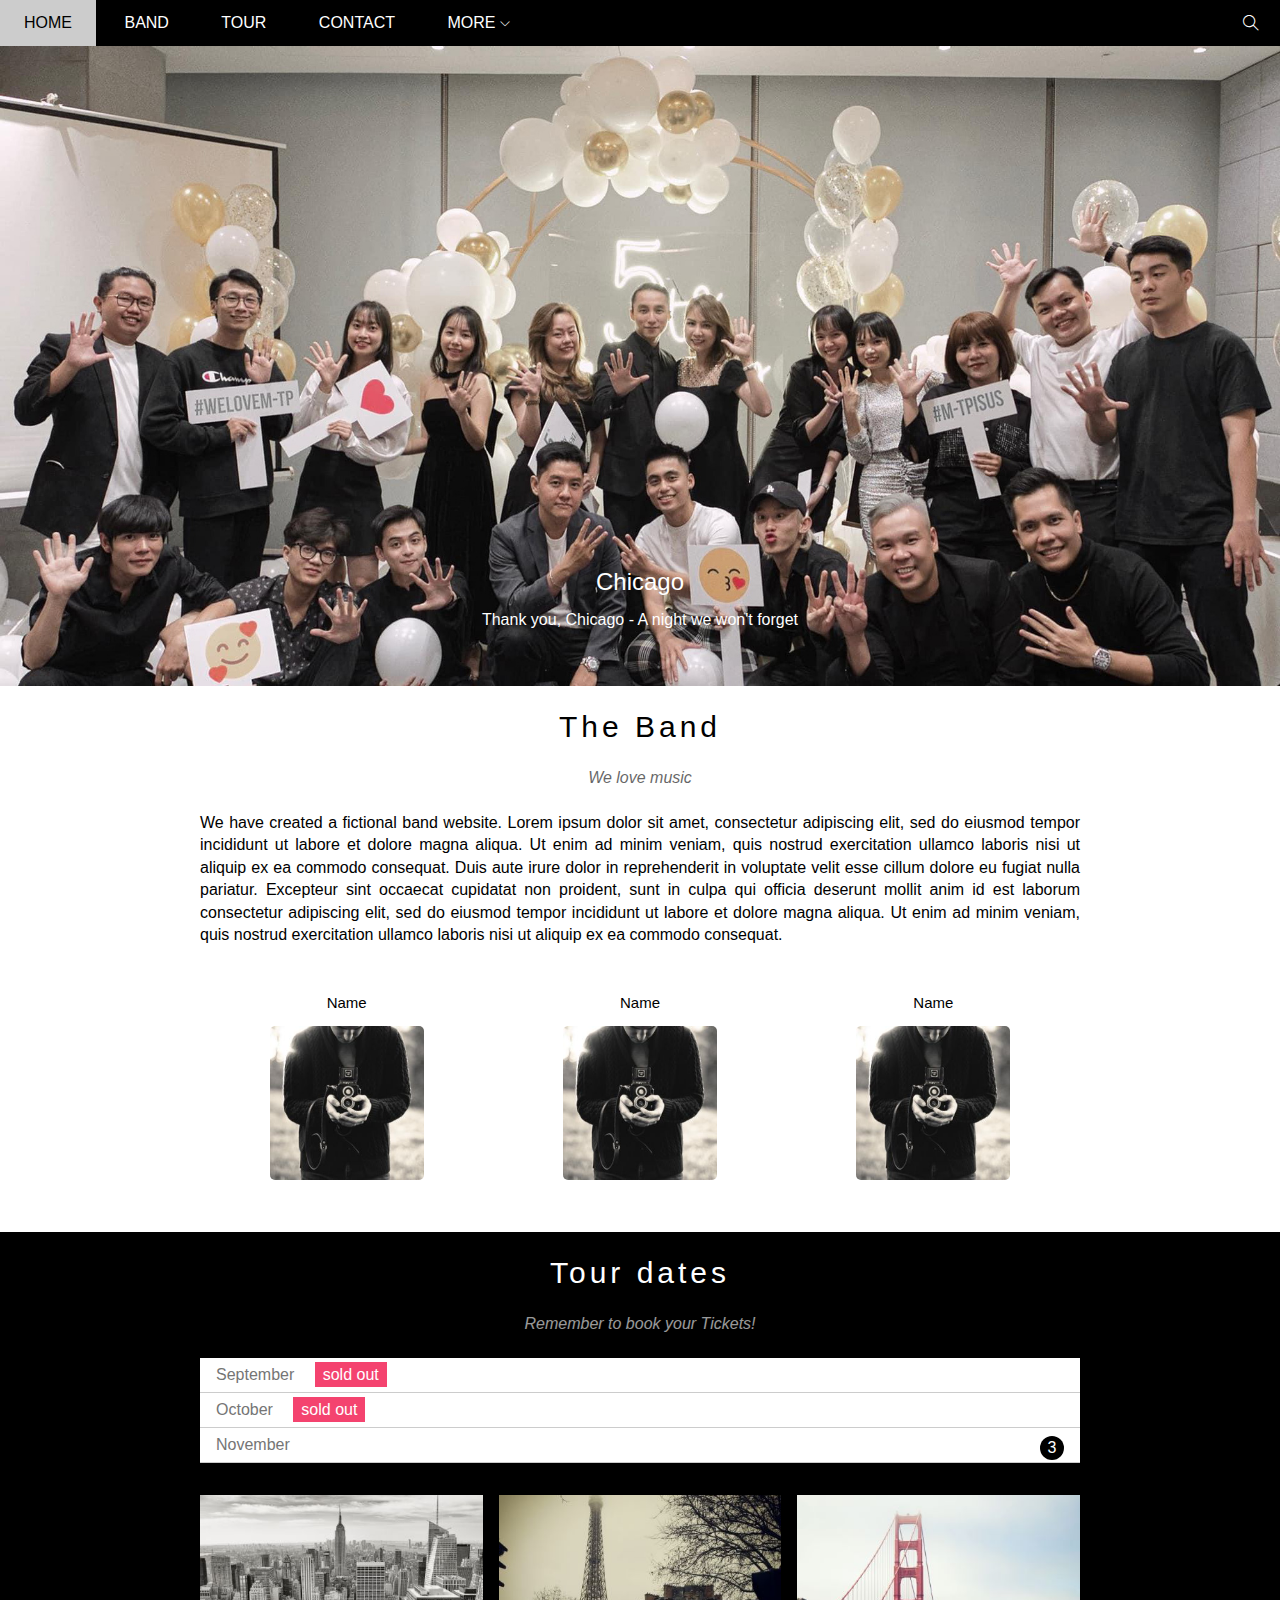
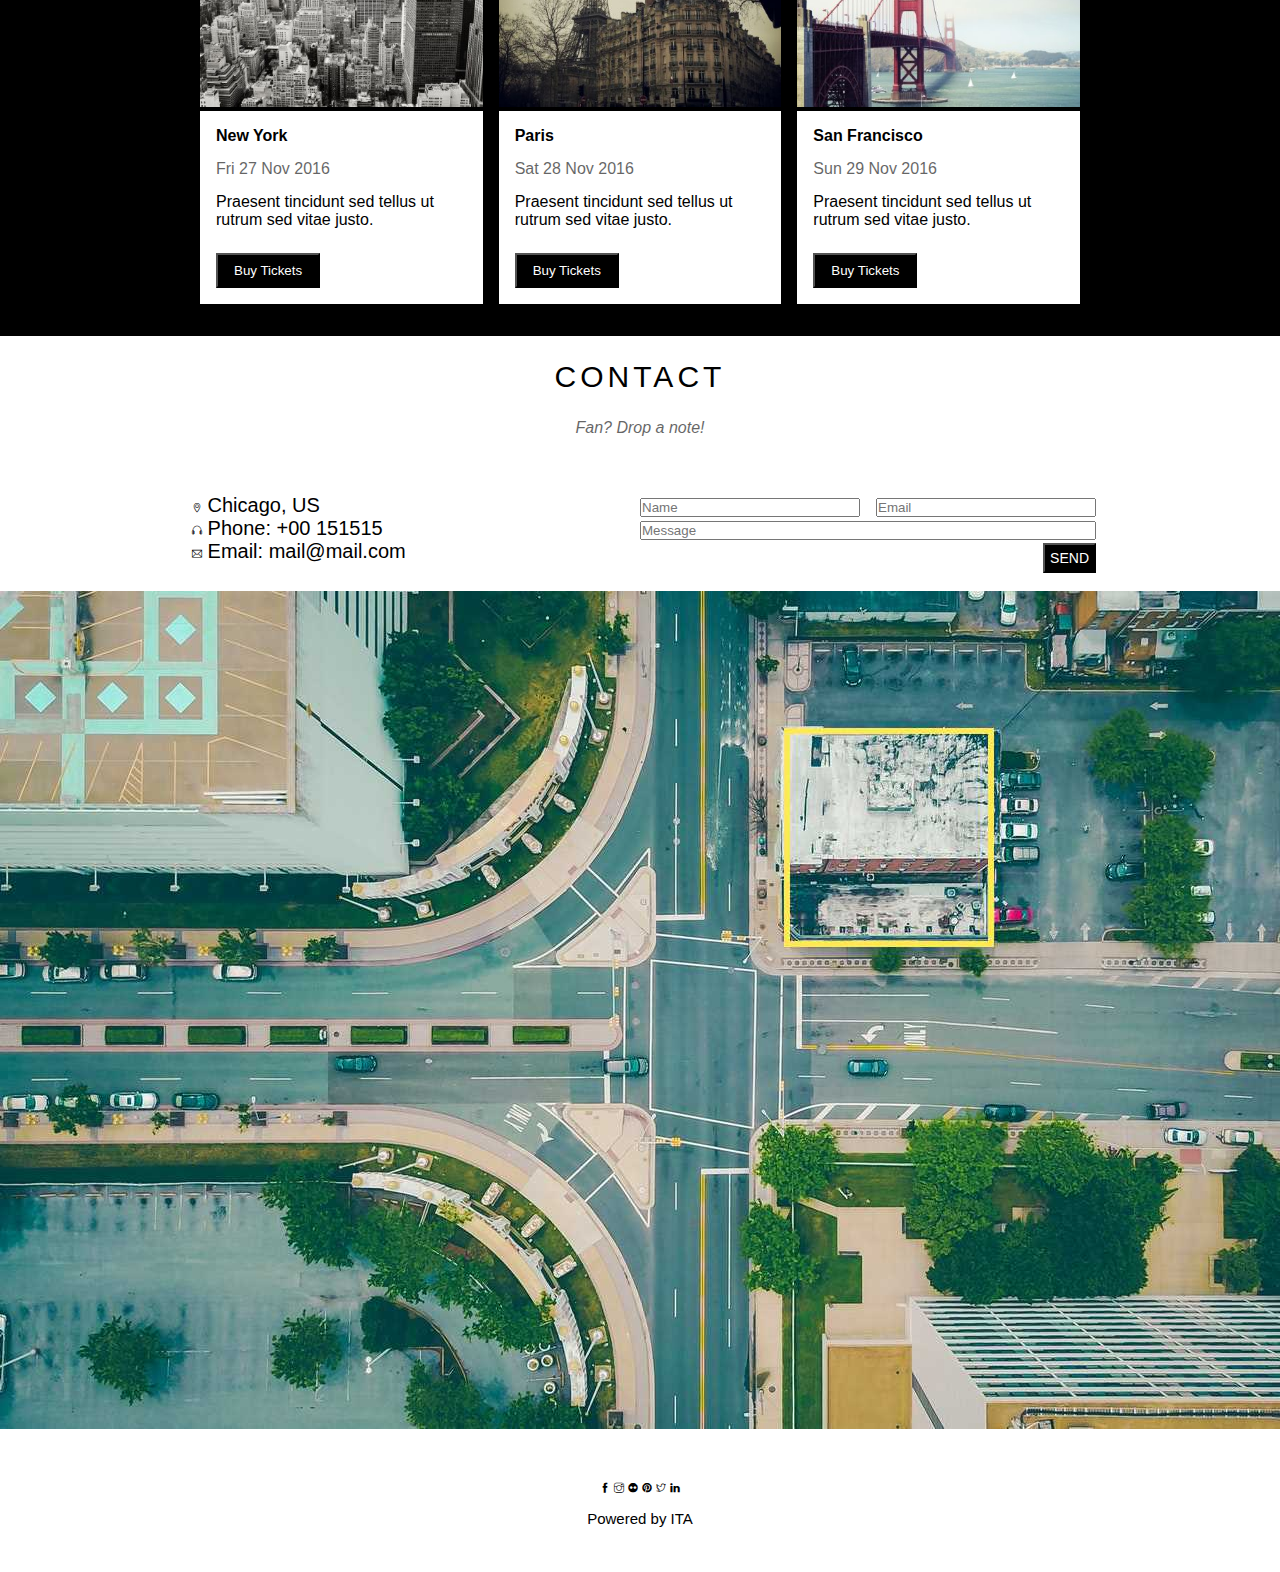
<file: ITA first project.html>
<!DOCTYPE html>
<html lang="en">
<head>
    <meta charset="UTF-8">
    <meta http-equiv="X-UA-Compatible" content="IE=edge">
    <meta name="viewport" content="width=device-width, initial-scale=1.0">
    <title>ITA First project</title>
    <link rel="stylesheet" href="./assets/css/style.css">
    <link rel="stylesheet" href="./assets/css/Icon/themify-icons-font/themify-icons/themify-icons.css">
</head>


<body>
    <div id="main"></div>
    <div id="header">
        <!-- Begin Nav -->
        <div id="nav">
            <li><a href="#">Home</a></li>
            <li><a href="#band">Band</a></li>
            <li><a href="#tour">Tour</a></li>
            <li><a href="#contact">Contact</a></li>
            <li>
                <a href="">More
                   <i class="ti-angle-down"></i>
                </a>
                <ul class="subnav">
                    <li><a href="">Mechandise</a></li>
                    <li><a href="">Extras</a></li>
                    <li><a href="">Media</a></li>
                </ul>
            </li>
        <!-- End Nav -->

        </div>
        <!-- Begin Search -->
        <div class="search-btn">
            <i class="search  ti-search"></i>
        </div>

        <!-- End Search -->

    </div>
    <div id="slider">
        <div class="text-heading">
            <h3 class="slider2">Chicago</h3>
            <p class="slider3">Thank you, Chicago - A night we won't forget</p>
        </div>
    </div>
    <div id="content">
        <div id="band" class="content-section">
            <h2 class="section-heading">The Band</h2>
            <p class="sub-heading">We love music</p>
            <p class="about-content">We have created a fictional band website. Lorem ipsum dolor sit amet, consectetur adipiscing elit, sed do eiusmod tempor incididunt ut labore et dolore magna aliqua. Ut enim ad minim veniam, quis nostrud exercitation ullamco laboris nisi ut aliquip ex ea commodo consequat. Duis aute irure dolor in reprehenderit in voluptate velit esse cillum dolore eu fugiat nulla pariatur. Excepteur sint occaecat cupidatat non proident, sunt in culpa qui officia deserunt mollit anim id est laborum consectetur adipiscing elit, sed do eiusmod tempor incididunt ut labore et dolore magna aliqua. Ut enim ad minim veniam, quis nostrud exercitation ullamco laboris nisi ut aliquip ex ea commodo consequat.</p>
            <div class="member-list">
                <div class="member-item">
                    <p class="member-name">Name</p>
                    <img src="./assets/css/img/bandmember.jpg" alt="ẢNH" class="member-img">
                </div>
                <div class="member-item">
                    <p class="member-name">Name</p>
                    <img src="./assets/css/img/bandmember.jpg" alt="ẢNH" class="member-img">
                </div>
                <div class="member-item">
                    <p class="member-name">Name</p>
                    <img src="./assets/css/img/bandmember.jpg" alt="ẢNH" class="member-img">
                </div>
                <div class="clear"></div>


            </div>

        </div>
        <!-- Tour -section -->
        <div id="tour" class="tour-section">
            <div  class="content-section">
                <h2 class="section-heading text-white">Tour dates</h2>
                <p class="sub-heading text-white">Remember to book your Tickets!</p>
                <ul class="ticket ">
                     <li>September <span class="sold-out ">sold out</span></li>
                     <li>October <span class="sold-out ">sold out</span></li>
                     <li>November <span class="quatertin ">3</span></li>
                </ul>
                <div class="tour-place">
                    <div class="place-item">
                        <img src="./assets/css/img/newyork.jpg" alt="" class="place-img">
                        <div class="body">
                            <p class="place-heading">New York</p>
                            <p class="place-time">Fri 27 Nov 2016</p>
                            <p class="place-decr">Praesent tincidunt sed tellus ut rutrum sed vitae justo.</p>
                            <button href="" class="place-buy-btn js-buy-ticket">Buy Tickets</button>
    
                        </div>


                    </div>
                    <div class="place-item">
                        <img src="./assets/css/img/paris.jpg" alt="" class="place-img">
                        <div class="body">
                            <p class="place-heading">Paris</p>
                            <p class="place-time">Sat 28 Nov 2016</p>
                            <p class="place-decr">Praesent tincidunt sed tellus ut rutrum sed vitae justo.</p>
                            <button href="" class="place-buy-btn js-buy-ticket">Buy Tickets</button>
    
                        </div>

                    </div>
                    <div class="place-item">
                        <img src="./assets/css/img/sanfran.jpg" alt="" class="place-img">
                        <div class="body">
                            <p class="place-heading">San Francisco</p>
                            <p class="place-time">Sun 29 Nov 2016</p>
                            <p class="place-decr">Praesent tincidunt sed tellus ut rutrum sed vitae justo.</p>
                            <button href="" class="place-buy-btn js-buy-ticket">Buy Tickets</button>
    
                        </div>


                    </div>
                    <div class="clear"></div>


                </div>

    
            </div>
    
    
        </div>
        

    

    
        <!-- Contact section -->
        <div id="contact" class="content-section">
            <h2 class="section-heading">CONTACT</h2>
           <p class="sub-heading">Fan? Drop a note!</p>
           <div class="row contact-list">
               <div class="col col-half">
                   <p><i class="ti-location-pin"></i> Chicago, US</p>
                   <p><i class="ti-headphone"></i> Phone: +00 151515</p>
                   <p><i class="ti-email"></i> Email: mail@mail.com</p>
                </div>
                <div class="col col-half">
                    <form action="">
                        <div class="row input-tag">
                            <div class="col col-half">
                                <input type="text" class="form-control " placeholder="Name">

                            
                            </div>
                            <div class="col col-half">
                                <input type="text" class="form-control" placeholder="Email">

                            
                            </div>

                        </div>
                        <div class="row input-tag">
                            <div class="col col-full">
                                <input type="text" class="form-control" placeholder="Message">

                            
                            </div>


                        </div>
                    </form>
                    
                </div>
                <button class="btn-send">Send</button>
                

            </div>






               



        </div>
    
    
      
    
    </div>


        
    <div id="footer">

        <img src="./assets/css/img/map.jpg" alt="Map" class="footer-img">
        <div class="icon">
            <i class="ti-facebook"></i>
            <i class="ti-instagram"></i>
            <i class="ti-flickr-alt"></i>
            <i class="ti-pinterest-alt"></i>
            <i class="ti-twitter"></i>
            <i class="ti-linkedin"></i>
            <p class="sourse">Powered by ITA</p>
        </div>
    </div>
    <!-- starsted modal -->
    <div class="js-modal modal">
        <div class="modal-contain js-modal-contain">
            <div class="modal-close js-modal-close">
                <i class="ti-close "></i>

            </div>
            <div class="modal-heading">
                <i class="ti-briefcase"></i>
                Tickets
            </div>
            <div class="modal-body">
                <label for="quaterti" class="modal-lable">
                    <i class="shop ti-shopping-cart"></i>
                    Tickets, $15 per person

                </label>
                <input id="quaterti" type="text" class="modal-input" placeholder="How Many?">
                <label for="quaterti2" class="modal-lable">
                    <i class="user ti-user"></i>
                    Send To

                </label>
                <input id="quaterti2" type="text" class="modal-input" placeholder="Enter Mail!!">
                <button id="buy-tickets">
                    Pay
                    <i class="check ti-check-box"></i>

                </button>

            </div>
            <div class="modal-footer">
                <p class="modal-help">Need <a href="">Help?</a></p>
            </div>
        </div>
    </div>
    <!-- finish modal -->
    <script>
        const buyBtns = document.querySelectorAll('.js-buy-ticket')
        const modal = document.querySelector('.js-modal')
        const modalClose = document.querySelector('.js-modal-close')
        const modalContain = document.querySelector('.js-modal-contain')
        function showbuyticket(){
            modal.classList.add('open')
        }
        function hideBuyTicket(){
            modal.classList.remove('open')
        }



        for(const buyBtn of buyBtns){
            buyBtn.addEventListener('click', showbuyticket)
        }

        modalClose.addEventListener('click', hideBuyTicket)
        modal.addEventListener('click', hideBuyTicket)
        modalContain.addEventListener('click', function(event){
            event.stopImmediatePropagation()
        })
    </script>
</body>
</html>
</file>
<file: assets/css/style.css>
* {
    margin: 0;
    padding: 0;
    box-sizing: border-box;
}
.row{
    margin-left: -16px;
    margin-right: -16px;
    
}
.col-half{
    width: 50%;

}
.col{
float: left;
padding-left: 8px;
padding-right: 8px;

}
.col-third{
    width: 33.3333%;
}
.col-full{
    width: 100%;
}

.clear{
    clear: both;
}
.text-white{
    color: #fff!important;
}
html {
    font-family: Arial, Helvetica, sans-serif;
}
#main{

    
}
#nav{
    display: inline-block;
}
#nav li:hover .subnav{
    display: block;
}
#nav, .subnav{
    list-style-type: none;
}

#header{
    width: 100%;
    height: 46px;
    background-color: #000;
    position: relative;
    position:fixed;
    top: 0;
    left: 0;
    right: 0;
    z-index: 1;

}
#nav > li >a{
    color: #fff;
    text-transform: uppercase;

}
#nav li a{
    text-decoration: none;
    line-height: 46px;
    padding: 0 24px;
    


}
#nav > li:hover > a{
     display: inline-block;
    color: #000;
    background-color: #ccc;


}
#nav .subnav li a{
color: #000;
padding: 0 12px;
line-height: 38px;


}
#nav li {
    display: inline-block;
    position: relative;
    
    

}

#nav .subnav {
position: absolute;
background-color: #fff;
box-shadow: 0 0 10px rgba(0, 0, 0, 0.3 );


}
#nav .subnav li:hover{
    display: block;
    color: #000;
    background-color: #ccc;



}
/* #nav li:hover a{
    display: inline-block;
    color: #000;
    background-color: #ccc;
} */

#nav .subnav {
    display: none;

}
i{
    font-size: 10px;
}
#header .search-btn .search{
    color: #fff;
    font-size: 16px;
    line-height: 46px;
    padding: 0 21px;

}
#header .search-btn{
    float: right;
}
#header .search-btn:hover{
    background-color: #f4436f;
    cursor: pointer;
}
    



#slider{


background: url(./img/slider2.jpg) top center/cover no-repeat;
margin-top: 46px;
padding-top: 50%;
position: relative;

}
#slider .text-heading{
position: absolute;
bottom: 47px;
color: #fff;
left: 50%;
transform: translateX(-50%);
text-align: center;

}
#slider .text-heading .slider2{
    font-size: 24px;
    font-weight: 400;
    margin: 15px;


}
#slider .text-heading .slider3{
    margin: 10px;
}
#content{
color: #000;
/* text-align: center; */
/* margin: 0 144px; */
font-family: "Lato", sans-serif;
/* padding: 64px 16px; */
}
.content-section{
    /* width: 800px;
    margin-left: auto;
    margin-right: auto; */
    /* padding: 16px 64px; */
    margin: 0 200px;
    
}
#content .content-section .section-heading{
    font-weight: 400;
    font-size: 30px;
    text-align: center;
    letter-spacing: 4px;
    
}
#content .content-section .sub-heading{
    font-size: 16px;
    text-align: center;
    margin: 25px;
    font-style: italic;
    opacity: 0.6;
}
#content .content-section .about-content{
    font-family: "Lato", sans-serif;
    text-align: justify;
    line-height: 1.4;


}
#content .member-item{
    float: left;
    width: 33.33333%;
    text-align: center;
    
}
#content .member-list{
    padding: 48px 0;
    overflow: hidden;
    /* xoá bỏ thuộc tính float */


}
#content .member-name{
    font-size: 15px;
  

}
#content .member-img{
    margin-top: 15px;
    width: 154px;
    border-radius: 5px;
}
.tour-section{
    background-color: #000;
}
.ticket{
    background-color: #fff;

}
.ticket li{
    list-style-type: none;
    border-bottom: 1px solid #ccc;
    color: #757575;


    padding: 8px 16px;
}
.ticket .sold-out{
    background-color: #f4436f;
    color: #fff;
    padding: 4px 8px;
    margin-left: 16px;
}
.ticket .quatertin{
    border-radius: 50%;
    line-height: 24px;
    width: 24px;
    text-align: center;
    height: 24px;
    float: right;
    background-color: #000;
    color: #fff;
}
/* Place */
.tour-place{
    padding: 32px 8px;
    margin-left: -16px;
    margin-right: -16px;

}
.place-item{
    float: left;
    width: 33.33333%;
    padding: 0 8px;
    color: black;


}
.place-img{
width: 100%;
}
.place-heading{
    font-family: Arial, Helvetica, sans-serif;
    font-weight: 700;


}
.place-time{
    opacity: 0.6;
    margin: 15px 0;
}
.body{
    background-color: #fff;
    padding: 16px 16px;
}
.place-decr{
    margin-bottom: 24px;
    font-family: "Lato", sans-serif;

}
.place-buy-btn{
    background-color: #000;
    color: #fff;
    padding: 8px 16px;
    text-decoration: none;
    
    
    /* contact */

}
.content-section>h2{
    padding-top: 24px;
}
.contact-list{
  
    padding: 32px 0;
    
}
.contact-list{
    font-size: 20px;
}
.form-control{
    width: 100%;
}
.btn-send{
    float: right;
    margin: 3px auto;
    font-size: 14px;
    color: #fff;
    background: #000;
    font-family: sans-serif;
    text-transform: uppercase;
    padding: 5px ;
}
.icon{
    padding: 30px;
    text-align: center;
    font-size: 15px;

}
.icon p{
    padding: 15px;
}
.footer-img{
    padding: 15px 0;
}
    


/* Modal */
#footer{
}
.modal{
    position: fixed;
    right: 0;
    bottom: 0;
    top: 0;
    left: 0;
    background: rgba(0, 0, 0, 0.6 );
    align-items: center;
    justify-content: center;
    display: none;

}
.modal-contain{
    background: #fff;
    width: 900px;
    max-width: calc(100%-64px);
    min-height: 300px;
    position: relative;
    animation: modalFadein ease 0.5s;

}
.modal-heading{
    background: #009688;
    display: flex;
    align-items: center;
    justify-content: center;
    height: 130px;
    font-size: 30px;
    color: #fff;
    font-weight: 400;
    font-family: Arial, Helvetica, sans-serif;

}
.modal-heading >i{
    font-size: 21px;
    margin: 0 16px;

}
.modal-close{
    position: absolute;
    right: 0;
    top: 0;
    color: #fff;
    padding: 16px;
    
}
.modal-close>i{
    font-size: 20px;
}
.modal-body{
    padding: 16px;
}
.modal-lable{
    display: block;
    font-size: 20px;
}
.modal-input{
    border: 1px solid #ccc;
    width: 100%;
    font-size: 15px;
    padding: 10px;
    margin: 16px 0;
}
#buy-tickets{
    width: 100%;
    padding: 16px;
    margin: 16px 0;
    background: #009688;
    font-size: 30px;
    
}
.modal-footer{
    width: 100%;
    text-align: center;
    padding: 0 30px;
    margin: 16px 0;

}
.shop,
.user,
.check{
    font-size: 30px;
}
.modal.open{
    display: flex;
}
@keyframes modalFadein{
    from {
        transform: translateY(-140px);
        opacity: 0;

    }
    to{
        transform: translateY(0);
        opacity: 1;

    }

}
</file>
<file: assets/css/Icon/themify-icons-font/themify-icons/themify-icons.css>
@font-face {
	font-family: 'themify';
	src:url('fonts/themify.eot?-fvbane');
	src:url('fonts/themify.eot?#iefix-fvbane') format('embedded-opentype'),
		url('fonts/themify.woff?-fvbane') format('woff'),
		url('fonts/themify.ttf?-fvbane') format('truetype'),
		url('fonts/themify.svg?-fvbane#themify') format('svg');
	font-weight: normal;
	font-style: normal;
}

[class^="ti-"], [class*=" ti-"] {
	font-family: 'themify';
	speak: none;
	font-style: normal;
	font-weight: normal;
	font-variant: normal;
	text-transform: none;
	line-height: 1;

	/* Better Font Rendering =========== */
	-webkit-font-smoothing: antialiased;
	-moz-osx-font-smoothing: grayscale;
}

.ti-wand:before {
	content: "\e600";
}
.ti-volume:before {
	content: "\e601";
}
.ti-user:before {
	content: "\e602";
}
.ti-unlock:before {
	content: "\e603";
}
.ti-unlink:before {
	content: "\e604";
}
.ti-trash:before {
	content: "\e605";
}
.ti-thought:before {
	content: "\e606";
}
.ti-target:before {
	content: "\e607";
}
.ti-tag:before {
	content: "\e608";
}
.ti-tablet:before {
	content: "\e609";
}
.ti-star:before {
	content: "\e60a";
}
.ti-spray:before {
	content: "\e60b";
}
.ti-signal:before {
	content: "\e60c";
}
.ti-shopping-cart:before {
	content: "\e60d";
}
.ti-shopping-cart-full:before {
	content: "\e60e";
}
.ti-settings:before {
	content: "\e60f";
}
.ti-search:before {
	content: "\e610";
}
.ti-zoom-in:before {
	content: "\e611";
}
.ti-zoom-out:before {
	content: "\e612";
}
.ti-cut:before {
	content: "\e613";
}
.ti-ruler:before {
	content: "\e614";
}
.ti-ruler-pencil:before {
	content: "\e615";
}
.ti-ruler-alt:before {
	content: "\e616";
}
.ti-bookmark:before {
	content: "\e617";
}
.ti-bookmark-alt:before {
	content: "\e618";
}
.ti-reload:before {
	content: "\e619";
}
.ti-plus:before {
	content: "\e61a";
}
.ti-pin:before {
	content: "\e61b";
}
.ti-pencil:before {
	content: "\e61c";
}
.ti-pencil-alt:before {
	content: "\e61d";
}
.ti-paint-roller:before {
	content: "\e61e";
}
.ti-paint-bucket:before {
	content: "\e61f";
}
.ti-na:before {
	content: "\e620";
}
.ti-mobile:before {
	content: "\e621";
}
.ti-minus:before {
	content: "\e622";
}
.ti-medall:before {
	content: "\e623";
}
.ti-medall-alt:before {
	content: "\e624";
}
.ti-marker:before {
	content: "\e625";
}
.ti-marker-alt:before {
	content: "\e626";
}
.ti-arrow-up:before {
	content: "\e627";
}
.ti-arrow-right:before {
	content: "\e628";
}
.ti-arrow-left:before {
	content: "\e629";
}
.ti-arrow-down:before {
	content: "\e62a";
}
.ti-lock:before {
	content: "\e62b";
}
.ti-location-arrow:before {
	content: "\e62c";
}
.ti-link:before {
	content: "\e62d";
}
.ti-layout:before {
	content: "\e62e";
}
.ti-layers:before {
	content: "\e62f";
}
.ti-layers-alt:before {
	content: "\e630";
}
.ti-key:before {
	content: "\e631";
}
.ti-import:before {
	content: "\e632";
}
.ti-image:before {
	content: "\e633";
}
.ti-heart:before {
	content: "\e634";
}
.ti-heart-broken:before {
	content: "\e635";
}
.ti-hand-stop:before {
	content: "\e636";
}
.ti-hand-open:before {
	content: "\e637";
}
.ti-hand-drag:before {
	content: "\e638";
}
.ti-folder:before {
	content: "\e639";
}
.ti-flag:before {
	content: "\e63a";
}
.ti-flag-alt:before {
	content: "\e63b";
}
.ti-flag-alt-2:before {
	content: "\e63c";
}
.ti-eye:before {
	content: "\e63d";
}
.ti-export:before {
	content: "\e63e";
}
.ti-exchange-vertical:before {
	content: "\e63f";
}
.ti-desktop:before {
	content: "\e640";
}
.ti-cup:before {
	content: "\e641";
}
.ti-crown:before {
	content: "\e642";
}
.ti-comments:before {
	content: "\e643";
}
.ti-comment:before {
	content: "\e644";
}
.ti-comment-alt:before {
	content: "\e645";
}
.ti-close:before {
	content: "\e646";
}
.ti-clip:before {
	content: "\e647";
}
.ti-angle-up:before {
	content: "\e648";
}
.ti-angle-right:before {
	content: "\e649";
}
.ti-angle-left:before {
	content: "\e64a";
}
.ti-angle-down:before {
	content: "\e64b";
}
.ti-check:before {
	content: "\e64c";
}
.ti-check-box:before {
	content: "\e64d";
}
.ti-camera:before {
	content: "\e64e";
}
.ti-announcement:before {
	content: "\e64f";
}
.ti-brush:before {
	content: "\e650";
}
.ti-briefcase:before {
	content: "\e651";
}
.ti-bolt:before {
	content: "\e652";
}
.ti-bolt-alt:before {
	content: "\e653";
}
.ti-blackboard:before {
	content: "\e654";
}
.ti-bag:before {
	content: "\e655";
}
.ti-move:before {
	content: "\e656";
}
.ti-arrows-vertical:before {
	content: "\e657";
}
.ti-arrows-horizontal:before {
	content: "\e658";
}
.ti-fullscreen:before {
	content: "\e659";
}
.ti-arrow-top-right:before {
	content: "\e65a";
}
.ti-arrow-top-left:before {
	content: "\e65b";
}
.ti-arrow-circle-up:before {
	content: "\e65c";
}
.ti-arrow-circle-right:before {
	content: "\e65d";
}
.ti-arrow-circle-left:before {
	content: "\e65e";
}
.ti-arrow-circle-down:before {
	content: "\e65f";
}
.ti-angle-double-up:before {
	content: "\e660";
}
.ti-angle-double-right:before {
	content: "\e661";
}
.ti-angle-double-left:before {
	content: "\e662";
}
.ti-angle-double-down:before {
	content: "\e663";
}
.ti-zip:before {
	content: "\e664";
}
.ti-world:before {
	content: "\e665";
}
.ti-wheelchair:before {
	content: "\e666";
}
.ti-view-list:before {
	content: "\e667";
}
.ti-view-list-alt:before {
	content: "\e668";
}
.ti-view-grid:before {
	content: "\e669";
}
.ti-uppercase:before {
	content: "\e66a";
}
.ti-upload:before {
	content: "\e66b";
}
.ti-underline:before {
	content: "\e66c";
}
.ti-truck:before {
	content: "\e66d";
}
.ti-timer:before {
	content: "\e66e";
}
.ti-ticket:before {
	content: "\e66f";
}
.ti-thumb-up:before {
	content: "\e670";
}
.ti-thumb-down:before {
	content: "\e671";
}
.ti-text:before {
	content: "\e672";
}
.ti-stats-up:before {
	content: "\e673";
}
.ti-stats-down:before {
	content: "\e674";
}
.ti-split-v:before {
	content: "\e675";
}
.ti-split-h:before {
	content: "\e676";
}
.ti-smallcap:before {
	content: "\e677";
}
.ti-shine:before {
	content: "\e678";
}
.ti-shift-right:before {
	content: "\e679";
}
.ti-shift-left:before {
	content: "\e67a";
}
.ti-shield:before {
	content: "\e67b";
}
.ti-notepad:before {
	content: "\e67c";
}
.ti-server:before {
	content: "\e67d";
}
.ti-quote-right:before {
	content: "\e67e";
}
.ti-quote-left:before {
	content: "\e67f";
}
.ti-pulse:before {
	content: "\e680";
}
.ti-printer:before {
	content: "\e681";
}
.ti-power-off:before {
	content: "\e682";
}
.ti-plug:before {
	content: "\e683";
}
.ti-pie-chart:before {
	content: "\e684";
}
.ti-paragraph:before {
	content: "\e685";
}
.ti-panel:before {
	content: "\e686";
}
.ti-package:before {
	content: "\e687";
}
.ti-music:before {
	content: "\e688";
}
.ti-music-alt:before {
	content: "\e689";
}
.ti-mouse:before {
	content: "\e68a";
}
.ti-mouse-alt:before {
	content: "\e68b";
}
.ti-money:before {
	content: "\e68c";
}
.ti-microphone:before {
	content: "\e68d";
}
.ti-menu:before {
	content: "\e68e";
}
.ti-menu-alt:before {
	content: "\e68f";
}
.ti-map:before {
	content: "\e690";
}
.ti-map-alt:before {
	content: "\e691";
}
.ti-loop:before {
	content: "\e692";
}
.ti-location-pin:before {
	content: "\e693";
}
.ti-list:before {
	content: "\e694";
}
.ti-light-bulb:before {
	content: "\e695";
}
.ti-Italic:before {
	content: "\e696";
}
.ti-info:before {
	content: "\e697";
}
.ti-infinite:before {
	content: "\e698";
}
.ti-id-badge:before {
	content: "\e699";
}
.ti-hummer:before {
	content: "\e69a";
}
.ti-home:before {
	content: "\e69b";
}
.ti-help:before {
	content: "\e69c";
}
.ti-headphone:before {
	content: "\e69d";
}
.ti-harddrives:before {
	content: "\e69e";
}
.ti-harddrive:before {
	content: "\e69f";
}
.ti-gift:before {
	content: "\e6a0";
}
.ti-game:before {
	content: "\e6a1";
}
.ti-filter:before {
	content: "\e6a2";
}
.ti-files:before {
	content: "\e6a3";
}
.ti-file:before {
	content: "\e6a4";
}
.ti-eraser:before {
	content: "\e6a5";
}
.ti-envelope:before {
	content: "\e6a6";
}
.ti-download:before {
	content: "\e6a7";
}
.ti-direction:before {
	content: "\e6a8";
}
.ti-direction-alt:before {
	content: "\e6a9";
}
.ti-dashboard:before {
	content: "\e6aa";
}
.ti-control-stop:before {
	content: "\e6ab";
}
.ti-control-shuffle:before {
	content: "\e6ac";
}
.ti-control-play:before {
	content: "\e6ad";
}
.ti-control-pause:before {
	content: "\e6ae";
}
.ti-control-forward:before {
	content: "\e6af";
}
.ti-control-backward:before {
	content: "\e6b0";
}
.ti-cloud:before {
	content: "\e6b1";
}
.ti-cloud-up:before {
	content: "\e6b2";
}
.ti-cloud-down:before {
	content: "\e6b3";
}
.ti-clipboard:before {
	content: "\e6b4";
}
.ti-car:before {
	content: "\e6b5";
}
.ti-calendar:before {
	content: "\e6b6";
}
.ti-book:before {
	content: "\e6b7";
}
.ti-bell:before {
	content: "\e6b8";
}
.ti-basketball:before {
	content: "\e6b9";
}
.ti-bar-chart:before {
	content: "\e6ba";
}
.ti-bar-chart-alt:before {
	content: "\e6bb";
}
.ti-back-right:before {
	content: "\e6bc";
}
.ti-back-left:before {
	content: "\e6bd";
}
.ti-arrows-corner:before {
	content: "\e6be";
}
.ti-archive:before {
	content: "\e6bf";
}
.ti-anchor:before {
	content: "\e6c0";
}
.ti-align-right:before {
	content: "\e6c1";
}
.ti-align-left:before {
	content: "\e6c2";
}
.ti-align-justify:before {
	content: "\e6c3";
}
.ti-align-center:before {
	content: "\e6c4";
}
.ti-alert:before {
	content: "\e6c5";
}
.ti-alarm-clock:before {
	content: "\e6c6";
}
.ti-agenda:before {
	content: "\e6c7";
}
.ti-write:before {
	content: "\e6c8";
}
.ti-window:before {
	content: "\e6c9";
}
.ti-widgetized:before {
	content: "\e6ca";
}
.ti-widget:before {
	content: "\e6cb";
}
.ti-widget-alt:before {
	content: "\e6cc";
}
.ti-wallet:before {
	content: "\e6cd";
}
.ti-video-clapper:before {
	content: "\e6ce";
}
.ti-video-camera:before {
	content: "\e6cf";
}
.ti-vector:before {
	content: "\e6d0";
}
.ti-themify-logo:before {
	content: "\e6d1";
}
.ti-themify-favicon:before {
	content: "\e6d2";
}
.ti-themify-favicon-alt:before {
	content: "\e6d3";
}
.ti-support:before {
	content: "\e6d4";
}
.ti-stamp:before {
	content: "\e6d5";
}
.ti-split-v-alt:before {
	content: "\e6d6";
}
.ti-slice:before {
	content: "\e6d7";
}
.ti-shortcode:before {
	content: "\e6d8";
}
.ti-shift-right-alt:before {
	content: "\e6d9";
}
.ti-shift-left-alt:before {
	content: "\e6da";
}
.ti-ruler-alt-2:before {
	content: "\e6db";
}
.ti-receipt:before {
	content: "\e6dc";
}
.ti-pin2:before {
	content: "\e6dd";
}
.ti-pin-alt:before {
	content: "\e6de";
}
.ti-pencil-alt2:before {
	content: "\e6df";
}
.ti-palette:before {
	content: "\e6e0";
}
.ti-more:before {
	content: "\e6e1";
}
.ti-more-alt:before {
	content: "\e6e2";
}
.ti-microphone-alt:before {
	content: "\e6e3";
}
.ti-magnet:before {
	content: "\e6e4";
}
.ti-line-double:before {
	content: "\e6e5";
}
.ti-line-dotted:before {
	content: "\e6e6";
}
.ti-line-dashed:before {
	content: "\e6e7";
}
.ti-layout-width-full:before {
	content: "\e6e8";
}
.ti-layout-width-default:before {
	content: "\e6e9";
}
.ti-layout-width-default-alt:before {
	content: "\e6ea";
}
.ti-layout-tab:before {
	content: "\e6eb";
}
.ti-layout-tab-window:before {
	content: "\e6ec";
}
.ti-layout-tab-v:before {
	content: "\e6ed";
}
.ti-layout-tab-min:before {
	content: "\e6ee";
}
.ti-layout-slider:before {
	content: "\e6ef";
}
.ti-layout-slider-alt:before {
	content: "\e6f0";
}
.ti-layout-sidebar-right:before {
	content: "\e6f1";
}
.ti-layout-sidebar-none:before {
	content: "\e6f2";
}
.ti-layout-sidebar-left:before {
	content: "\e6f3";
}
.ti-layout-placeholder:before {
	content: "\e6f4";
}
.ti-layout-menu:before {
	content: "\e6f5";
}
.ti-layout-menu-v:before {
	content: "\e6f6";
}
.ti-layout-menu-separated:before {
	content: "\e6f7";
}
.ti-layout-menu-full:before {
	content: "\e6f8";
}
.ti-layout-media-right-alt:before {
	content: "\e6f9";
}
.ti-layout-media-right:before {
	content: "\e6fa";
}
.ti-layout-media-overlay:before {
	content: "\e6fb";
}
.ti-layout-media-overlay-alt:before {
	content: "\e6fc";
}
.ti-layout-media-overlay-alt-2:before {
	content: "\e6fd";
}
.ti-layout-media-left-alt:before {
	content: "\e6fe";
}
.ti-layout-media-left:before {
	content: "\e6ff";
}
.ti-layout-media-center-alt:before {
	content: "\e700";
}
.ti-layout-media-center:before {
	content: "\e701";
}
.ti-layout-list-thumb:before {
	content: "\e702";
}
.ti-layout-list-thumb-alt:before {
	content: "\e703";
}
.ti-layout-list-post:before {
	content: "\e704";
}
.ti-layout-list-large-image:before {
	content: "\e705";
}
.ti-layout-line-solid:before {
	content: "\e706";
}
.ti-layout-grid4:before {
	content: "\e707";
}
.ti-layout-grid3:before {
	content: "\e708";
}
.ti-layout-grid2:before {
	content: "\e709";
}
.ti-layout-grid2-thumb:before {
	content: "\e70a";
}
.ti-layout-cta-right:before {
	content: "\e70b";
}
.ti-layout-cta-left:before {
	content: "\e70c";
}
.ti-layout-cta-center:before {
	content: "\e70d";
}
.ti-layout-cta-btn-right:before {
	content: "\e70e";
}
.ti-layout-cta-btn-left:before {
	content: "\e70f";
}
.ti-layout-column4:before {
	content: "\e710";
}
.ti-layout-column3:before {
	content: "\e711";
}
.ti-layout-column2:before {
	content: "\e712";
}
.ti-layout-accordion-separated:before {
	content: "\e713";
}
.ti-layout-accordion-merged:before {
	content: "\e714";
}
.ti-layout-accordion-list:before {
	content: "\e715";
}
.ti-ink-pen:before {
	content: "\e716";
}
.ti-info-alt:before {
	content: "\e717";
}
.ti-help-alt:before {
	content: "\e718";
}
.ti-headphone-alt:before {
	content: "\e719";
}
.ti-hand-point-up:before {
	content: "\e71a";
}
.ti-hand-point-right:before {
	content: "\e71b";
}
.ti-hand-point-left:before {
	content: "\e71c";
}
.ti-hand-point-down:before {
	content: "\e71d";
}
.ti-gallery:before {
	content: "\e71e";
}
.ti-face-smile:before {
	content: "\e71f";
}
.ti-face-sad:before {
	content: "\e720";
}
.ti-credit-card:before {
	content: "\e721";
}
.ti-control-skip-forward:before {
	content: "\e722";
}
.ti-control-skip-backward:before {
	content: "\e723";
}
.ti-control-record:before {
	content: "\e724";
}
.ti-control-eject:before {
	content: "\e725";
}
.ti-comments-smiley:before {
	content: "\e726";
}
.ti-brush-alt:before {
	content: "\e727";
}
.ti-youtube:before {
	content: "\e728";
}
.ti-vimeo:before {
	content: "\e729";
}
.ti-twitter:before {
	content: "\e72a";
}
.ti-time:before {
	content: "\e72b";
}
.ti-tumblr:before {
	content: "\e72c";
}
.ti-skype:before {
	content: "\e72d";
}
.ti-share:before {
	content: "\e72e";
}
.ti-share-alt:before {
	content: "\e72f";
}
.ti-rocket:before {
	content: "\e730";
}
.ti-pinterest:before {
	content: "\e731";
}
.ti-new-window:before {
	content: "\e732";
}
.ti-microsoft:before {
	content: "\e733";
}
.ti-list-ol:before {
	content: "\e734";
}
.ti-linkedin:before {
	content: "\e735";
}
.ti-layout-sidebar-2:before {
	content: "\e736";
}
.ti-layout-grid4-alt:before {
	content: "\e737";
}
.ti-layout-grid3-alt:before {
	content: "\e738";
}
.ti-layout-grid2-alt:before {
	content: "\e739";
}
.ti-layout-column4-alt:before {
	content: "\e73a";
}
.ti-layout-column3-alt:before {
	content: "\e73b";
}
.ti-layout-column2-alt:before {
	content: "\e73c";
}
.ti-instagram:before {
	content: "\e73d";
}
.ti-google:before {
	content: "\e73e";
}
.ti-github:before {
	content: "\e73f";
}
.ti-flickr:before {
	content: "\e740";
}
.ti-facebook:before {
	content: "\e741";
}
.ti-dropbox:before {
	content: "\e742";
}
.ti-dribbble:before {
	content: "\e743";
}
.ti-apple:before {
	content: "\e744";
}
.ti-android:before {
	content: "\e745";
}
.ti-save:before {
	content: "\e746";
}
.ti-save-alt:before {
	content: "\e747";
}
.ti-yahoo:before {
	content: "\e748";
}
.ti-wordpress:before {
	content: "\e749";
}
.ti-vimeo-alt:before {
	content: "\e74a";
}
.ti-twitter-alt:before {
	content: "\e74b";
}
.ti-tumblr-alt:before {
	content: "\e74c";
}
.ti-trello:before {
	content: "\e74d";
}
.ti-stack-overflow:before {
	content: "\e74e";
}
.ti-soundcloud:before {
	content: "\e74f";
}
.ti-sharethis:before {
	content: "\e750";
}
.ti-sharethis-alt:before {
	content: "\e751";
}
.ti-reddit:before {
	content: "\e752";
}
.ti-pinterest-alt:before {
	content: "\e753";
}
.ti-microsoft-alt:before {
	content: "\e754";
}
.ti-linux:before {
	content: "\e755";
}
.ti-jsfiddle:before {
	content: "\e756";
}
.ti-joomla:before {
	content: "\e757";
}
.ti-html5:before {
	content: "\e758";
}
.ti-flickr-alt:before {
	content: "\e759";
}
.ti-email:before {
	content: "\e75a";
}
.ti-drupal:before {
	content: "\e75b";
}
.ti-dropbox-alt:before {
	content: "\e75c";
}
.ti-css3:before {
	content: "\e75d";
}
.ti-rss:before {
	content: "\e75e";
}
.ti-rss-alt:before {
	content: "\e75f";
}
</file>
<file: assets/css/Icon/themify-icons-font/themify-icons/demo-files/demo.css>
body {
	font: normal 1em/1.5em Arial, Helvetica, sans-serif;
	max-width: 90%;
	margin: 30px auto 0;
}
h1, h3 {
	font-weight: normal;
}
h3 {
	font-size: 1.4;
	text-transform: uppercase;
	letter-spacing: 1px;
}

.icon-section {
	margin: 0 0 3em;
	clear: both;
	overflow: hidden;
}
.icon-container {
	width: 240px; 
	padding: .7em 0;
	float: left; 
	position: relative;
	text-align: left;
}
.icon-container [class^="ti-"], 
.icon-container [class*=" ti-"] {
	color: #000;
	position: absolute;
	margin-top: 3px;
	transition: .3s;
}
.icon-container:hover [class^="ti-"],
.icon-container:hover [class*=" ti-"] {
	font-size: 2.2em;
	margin-top: -5px;
}
.icon-container:hover .icon-name {
	color: #000;
}
.icon-name {
	color: #aaa;
	margin-left: 35px;
	font-size: .8em;
	transition: .3s;
}
.icon-container:hover .icon-name {
	margin-left: 45px;
}
</file>
<file: assets/css/Icon/themify-icons-font/themify-icons/ie7/ie7.css>
.ti-wand {
	*zoom: expression(this.runtimeStyle['zoom'] = '1', this.innerHTML = '&#xe600;');
}
.ti-volume {
	*zoom: expression(this.runtimeStyle['zoom'] = '1', this.innerHTML = '&#xe601;');
}
.ti-user {
	*zoom: expression(this.runtimeStyle['zoom'] = '1', this.innerHTML = '&#xe602;');
}
.ti-unlock {
	*zoom: expression(this.runtimeStyle['zoom'] = '1', this.innerHTML = '&#xe603;');
}
.ti-unlink {
	*zoom: expression(this.runtimeStyle['zoom'] = '1', this.innerHTML = '&#xe604;');
}
.ti-trash {
	*zoom: expression(this.runtimeStyle['zoom'] = '1', this.innerHTML = '&#xe605;');
}
.ti-thought {
	*zoom: expression(this.runtimeStyle['zoom'] = '1', this.innerHTML = '&#xe606;');
}
.ti-target {
	*zoom: expression(this.runtimeStyle['zoom'] = '1', this.innerHTML = '&#xe607;');
}
.ti-tag {
	*zoom: expression(this.runtimeStyle['zoom'] = '1', this.innerHTML = '&#xe608;');
}
.ti-tablet {
	*zoom: expression(this.runtimeStyle['zoom'] = '1', this.innerHTML = '&#xe609;');
}
.ti-star {
	*zoom: expression(this.runtimeStyle['zoom'] = '1', this.innerHTML = '&#xe60a;');
}
.ti-spray {
	*zoom: expression(this.runtimeStyle['zoom'] = '1', this.innerHTML = '&#xe60b;');
}
.ti-signal {
	*zoom: expression(this.runtimeStyle['zoom'] = '1', this.innerHTML = '&#xe60c;');
}
.ti-shopping-cart {
	*zoom: expression(this.runtimeStyle['zoom'] = '1', this.innerHTML = '&#xe60d;');
}
.ti-shopping-cart-full {
	*zoom: expression(this.runtimeStyle['zoom'] = '1', this.innerHTML = '&#xe60e;');
}
.ti-settings {
	*zoom: expression(this.runtimeStyle['zoom'] = '1', this.innerHTML = '&#xe60f;');
}
.ti-search {
	*zoom: expression(this.runtimeStyle['zoom'] = '1', this.innerHTML = '&#xe610;');
}
.ti-zoom-in {
	*zoom: expression(this.runtimeStyle['zoom'] = '1', this.innerHTML = '&#xe611;');
}
.ti-zoom-out {
	*zoom: expression(this.runtimeStyle['zoom'] = '1', this.innerHTML = '&#xe612;');
}
.ti-cut {
	*zoom: expression(this.runtimeStyle['zoom'] = '1', this.innerHTML = '&#xe613;');
}
.ti-ruler {
	*zoom: expression(this.runtimeStyle['zoom'] = '1', this.innerHTML = '&#xe614;');
}
.ti-ruler-pencil {
	*zoom: expression(this.runtimeStyle['zoom'] = '1', this.innerHTML = '&#xe615;');
}
.ti-ruler-alt {
	*zoom: expression(this.runtimeStyle['zoom'] = '1', this.innerHTML = '&#xe616;');
}
.ti-bookmark {
	*zoom: expression(this.runtimeStyle['zoom'] = '1', this.innerHTML = '&#xe617;');
}
.ti-bookmark-alt {
	*zoom: expression(this.runtimeStyle['zoom'] = '1', this.innerHTML = '&#xe618;');
}
.ti-reload {
	*zoom: expression(this.runtimeStyle['zoom'] = '1', this.innerHTML = '&#xe619;');
}
.ti-plus {
	*zoom: expression(this.runtimeStyle['zoom'] = '1', this.innerHTML = '&#xe61a;');
}
.ti-pin {
	*zoom: expression(this.runtimeStyle['zoom'] = '1', this.innerHTML = '&#xe61b;');
}
.ti-pencil {
	*zoom: expression(this.runtimeStyle['zoom'] = '1', this.innerHTML = '&#xe61c;');
}
.ti-pencil-alt {
	*zoom: expression(this.runtimeStyle['zoom'] = '1', this.innerHTML = '&#xe61d;');
}
.ti-paint-roller {
	*zoom: expression(this.runtimeStyle['zoom'] = '1', this.innerHTML = '&#xe61e;');
}
.ti-paint-bucket {
	*zoom: expression(this.runtimeStyle['zoom'] = '1', this.innerHTML = '&#xe61f;');
}
.ti-na {
	*zoom: expression(this.runtimeStyle['zoom'] = '1', this.innerHTML = '&#xe620;');
}
.ti-mobile {
	*zoom: expression(this.runtimeStyle['zoom'] = '1', this.innerHTML = '&#xe621;');
}
.ti-minus {
	*zoom: expression(this.runtimeStyle['zoom'] = '1', this.innerHTML = '&#xe622;');
}
.ti-medall {
	*zoom: expression(this.runtimeStyle['zoom'] = '1', this.innerHTML = '&#xe623;');
}
.ti-medall-alt {
	*zoom: expression(this.runtimeStyle['zoom'] = '1', this.innerHTML = '&#xe624;');
}
.ti-marker {
	*zoom: expression(this.runtimeStyle['zoom'] = '1', this.innerHTML = '&#xe625;');
}
.ti-marker-alt {
	*zoom: expression(this.runtimeStyle['zoom'] = '1', this.innerHTML = '&#xe626;');
}
.ti-arrow-up {
	*zoom: expression(this.runtimeStyle['zoom'] = '1', this.innerHTML = '&#xe627;');
}
.ti-arrow-right {
	*zoom: expression(this.runtimeStyle['zoom'] = '1', this.innerHTML = '&#xe628;');
}
.ti-arrow-left {
	*zoom: expression(this.runtimeStyle['zoom'] = '1', this.innerHTML = '&#xe629;');
}
.ti-arrow-down {
	*zoom: expression(this.runtimeStyle['zoom'] = '1', this.innerHTML = '&#xe62a;');
}
.ti-lock {
	*zoom: expression(this.runtimeStyle['zoom'] = '1', this.innerHTML = '&#xe62b;');
}
.ti-location-arrow {
	*zoom: expression(this.runtimeStyle['zoom'] = '1', this.innerHTML = '&#xe62c;');
}
.ti-link {
	*zoom: expression(this.runtimeStyle['zoom'] = '1', this.innerHTML = '&#xe62d;');
}
.ti-layout {
	*zoom: expression(this.runtimeStyle['zoom'] = '1', this.innerHTML = '&#xe62e;');
}
.ti-layers {
	*zoom: expression(this.runtimeStyle['zoom'] = '1', this.innerHTML = '&#xe62f;');
}
.ti-layers-alt {
	*zoom: expression(this.runtimeStyle['zoom'] = '1', this.innerHTML = '&#xe630;');
}
.ti-key {
	*zoom: expression(this.runtimeStyle['zoom'] = '1', this.innerHTML = '&#xe631;');
}
.ti-import {
	*zoom: expression(this.runtimeStyle['zoom'] = '1', this.innerHTML = '&#xe632;');
}
.ti-image {
	*zoom: expression(this.runtimeStyle['zoom'] = '1', this.innerHTML = '&#xe633;');
}
.ti-heart {
	*zoom: expression(this.runtimeStyle['zoom'] = '1', this.innerHTML = '&#xe634;');
}
.ti-heart-broken {
	*zoom: expression(this.runtimeStyle['zoom'] = '1', this.innerHTML = '&#xe635;');
}
.ti-hand-stop {
	*zoom: expression(this.runtimeStyle['zoom'] = '1', this.innerHTML = '&#xe636;');
}
.ti-hand-open {
	*zoom: expression(this.runtimeStyle['zoom'] = '1', this.innerHTML = '&#xe637;');
}
.ti-hand-drag {
	*zoom: expression(this.runtimeStyle['zoom'] = '1', this.innerHTML = '&#xe638;');
}
.ti-folder {
	*zoom: expression(this.runtimeStyle['zoom'] = '1', this.innerHTML = '&#xe639;');
}
.ti-flag {
	*zoom: expression(this.runtimeStyle['zoom'] = '1', this.innerHTML = '&#xe63a;');
}
.ti-flag-alt {
	*zoom: expression(this.runtimeStyle['zoom'] = '1', this.innerHTML = '&#xe63b;');
}
.ti-flag-alt-2 {
	*zoom: expression(this.runtimeStyle['zoom'] = '1', this.innerHTML = '&#xe63c;');
}
.ti-eye {
	*zoom: expression(this.runtimeStyle['zoom'] = '1', this.innerHTML = '&#xe63d;');
}
.ti-export {
	*zoom: expression(this.runtimeStyle['zoom'] = '1', this.innerHTML = '&#xe63e;');
}
.ti-exchange-vertical {
	*zoom: expression(this.runtimeStyle['zoom'] = '1', this.innerHTML = '&#xe63f;');
}
.ti-desktop {
	*zoom: expression(this.runtimeStyle['zoom'] = '1', this.innerHTML = '&#xe640;');
}
.ti-cup {
	*zoom: expression(this.runtimeStyle['zoom'] = '1', this.innerHTML = '&#xe641;');
}
.ti-crown {
	*zoom: expression(this.runtimeStyle['zoom'] = '1', this.innerHTML = '&#xe642;');
}
.ti-comments {
	*zoom: expression(this.runtimeStyle['zoom'] = '1', this.innerHTML = '&#xe643;');
}
.ti-comment {
	*zoom: expression(this.runtimeStyle['zoom'] = '1', this.innerHTML = '&#xe644;');
}
.ti-comment-alt {
	*zoom: expression(this.runtimeStyle['zoom'] = '1', this.innerHTML = '&#xe645;');
}
.ti-close {
	*zoom: expression(this.runtimeStyle['zoom'] = '1', this.innerHTML = '&#xe646;');
}
.ti-clip {
	*zoom: expression(this.runtimeStyle['zoom'] = '1', this.innerHTML = '&#xe647;');
}
.ti-angle-up {
	*zoom: expression(this.runtimeStyle['zoom'] = '1', this.innerHTML = '&#xe648;');
}
.ti-angle-right {
	*zoom: expression(this.runtimeStyle['zoom'] = '1', this.innerHTML = '&#xe649;');
}
.ti-angle-left {
	*zoom: expression(this.runtimeStyle['zoom'] = '1', this.innerHTML = '&#xe64a;');
}
.ti-angle-down {
	*zoom: expression(this.runtimeStyle['zoom'] = '1', this.innerHTML = '&#xe64b;');
}
.ti-check {
	*zoom: expression(this.runtimeStyle['zoom'] = '1', this.innerHTML = '&#xe64c;');
}
.ti-check-box {
	*zoom: expression(this.runtimeStyle['zoom'] = '1', this.innerHTML = '&#xe64d;');
}
.ti-camera {
	*zoom: expression(this.runtimeStyle['zoom'] = '1', this.innerHTML = '&#xe64e;');
}
.ti-announcement {
	*zoom: expression(this.runtimeStyle['zoom'] = '1', this.innerHTML = '&#xe64f;');
}
.ti-brush {
	*zoom: expression(this.runtimeStyle['zoom'] = '1', this.innerHTML = '&#xe650;');
}
.ti-briefcase {
	*zoom: expression(this.runtimeStyle['zoom'] = '1', this.innerHTML = '&#xe651;');
}
.ti-bolt {
	*zoom: expression(this.runtimeStyle['zoom'] = '1', this.innerHTML = '&#xe652;');
}
.ti-bolt-alt {
	*zoom: expression(this.runtimeStyle['zoom'] = '1', this.innerHTML = '&#xe653;');
}
.ti-blackboard {
	*zoom: expression(this.runtimeStyle['zoom'] = '1', this.innerHTML = '&#xe654;');
}
.ti-bag {
	*zoom: expression(this.runtimeStyle['zoom'] = '1', this.innerHTML = '&#xe655;');
}
.ti-move {
	*zoom: expression(this.runtimeStyle['zoom'] = '1', this.innerHTML = '&#xe656;');
}
.ti-arrows-vertical {
	*zoom: expression(this.runtimeStyle['zoom'] = '1', this.innerHTML = '&#xe657;');
}
.ti-arrows-horizontal {
	*zoom: expression(this.runtimeStyle['zoom'] = '1', this.innerHTML = '&#xe658;');
}
.ti-fullscreen {
	*zoom: expression(this.runtimeStyle['zoom'] = '1', this.innerHTML = '&#xe659;');
}
.ti-arrow-top-right {
	*zoom: expression(this.runtimeStyle['zoom'] = '1', this.innerHTML = '&#xe65a;');
}
.ti-arrow-top-left {
	*zoom: expression(this.runtimeStyle['zoom'] = '1', this.innerHTML = '&#xe65b;');
}
.ti-arrow-circle-up {
	*zoom: expression(this.runtimeStyle['zoom'] = '1', this.innerHTML = '&#xe65c;');
}
.ti-arrow-circle-right {
	*zoom: expression(this.runtimeStyle['zoom'] = '1', this.innerHTML = '&#xe65d;');
}
.ti-arrow-circle-left {
	*zoom: expression(this.runtimeStyle['zoom'] = '1', this.innerHTML = '&#xe65e;');
}
.ti-arrow-circle-down {
	*zoom: expression(this.runtimeStyle['zoom'] = '1', this.innerHTML = '&#xe65f;');
}
.ti-angle-double-up {
	*zoom: expression(this.runtimeStyle['zoom'] = '1', this.innerHTML = '&#xe660;');
}
.ti-angle-double-right {
	*zoom: expression(this.runtimeStyle['zoom'] = '1', this.innerHTML = '&#xe661;');
}
.ti-angle-double-left {
	*zoom: expression(this.runtimeStyle['zoom'] = '1', this.innerHTML = '&#xe662;');
}
.ti-angle-double-down {
	*zoom: expression(this.runtimeStyle['zoom'] = '1', this.innerHTML = '&#xe663;');
}
.ti-zip {
	*zoom: expression(this.runtimeStyle['zoom'] = '1', this.innerHTML = '&#xe664;');
}
.ti-world {
	*zoom: expression(this.runtimeStyle['zoom'] = '1', this.innerHTML = '&#xe665;');
}
.ti-wheelchair {
	*zoom: expression(this.runtimeStyle['zoom'] = '1', this.innerHTML = '&#xe666;');
}
.ti-view-list {
	*zoom: expression(this.runtimeStyle['zoom'] = '1', this.innerHTML = '&#xe667;');
}
.ti-view-list-alt {
	*zoom: expression(this.runtimeStyle['zoom'] = '1', this.innerHTML = '&#xe668;');
}
.ti-view-grid {
	*zoom: expression(this.runtimeStyle['zoom'] = '1', this.innerHTML = '&#xe669;');
}
.ti-uppercase {
	*zoom: expression(this.runtimeStyle['zoom'] = '1', this.innerHTML = '&#xe66a;');
}
.ti-upload {
	*zoom: expression(this.runtimeStyle['zoom'] = '1', this.innerHTML = '&#xe66b;');
}
.ti-underline {
	*zoom: expression(this.runtimeStyle['zoom'] = '1', this.innerHTML = '&#xe66c;');
}
.ti-truck {
	*zoom: expression(this.runtimeStyle['zoom'] = '1', this.innerHTML = '&#xe66d;');
}
.ti-timer {
	*zoom: expression(this.runtimeStyle['zoom'] = '1', this.innerHTML = '&#xe66e;');
}
.ti-ticket {
	*zoom: expression(this.runtimeStyle['zoom'] = '1', this.innerHTML = '&#xe66f;');
}
.ti-thumb-up {
	*zoom: expression(this.runtimeStyle['zoom'] = '1', this.innerHTML = '&#xe670;');
}
.ti-thumb-down {
	*zoom: expression(this.runtimeStyle['zoom'] = '1', this.innerHTML = '&#xe671;');
}
.ti-text {
	*zoom: expression(this.runtimeStyle['zoom'] = '1', this.innerHTML = '&#xe672;');
}
.ti-stats-up {
	*zoom: expression(this.runtimeStyle['zoom'] = '1', this.innerHTML = '&#xe673;');
}
.ti-stats-down {
	*zoom: expression(this.runtimeStyle['zoom'] = '1', this.innerHTML = '&#xe674;');
}
.ti-split-v {
	*zoom: expression(this.runtimeStyle['zoom'] = '1', this.innerHTML = '&#xe675;');
}
.ti-split-h {
	*zoom: expression(this.runtimeStyle['zoom'] = '1', this.innerHTML = '&#xe676;');
}
.ti-smallcap {
	*zoom: expression(this.runtimeStyle['zoom'] = '1', this.innerHTML = '&#xe677;');
}
.ti-shine {
	*zoom: expression(this.runtimeStyle['zoom'] = '1', this.innerHTML = '&#xe678;');
}
.ti-shift-right {
	*zoom: expression(this.runtimeStyle['zoom'] = '1', this.innerHTML = '&#xe679;');
}
.ti-shift-left {
	*zoom: expression(this.runtimeStyle['zoom'] = '1', this.innerHTML = '&#xe67a;');
}
.ti-shield {
	*zoom: expression(this.runtimeStyle['zoom'] = '1', this.innerHTML = '&#xe67b;');
}
.ti-notepad {
	*zoom: expression(this.runtimeStyle['zoom'] = '1', this.innerHTML = '&#xe67c;');
}
.ti-server {
	*zoom: expression(this.runtimeStyle['zoom'] = '1', this.innerHTML = '&#xe67d;');
}
.ti-quote-right {
	*zoom: expression(this.runtimeStyle['zoom'] = '1', this.innerHTML = '&#xe67e;');
}
.ti-quote-left {
	*zoom: expression(this.runtimeStyle['zoom'] = '1', this.innerHTML = '&#xe67f;');
}
.ti-pulse {
	*zoom: expression(this.runtimeStyle['zoom'] = '1', this.innerHTML = '&#xe680;');
}
.ti-printer {
	*zoom: expression(this.runtimeStyle['zoom'] = '1', this.innerHTML = '&#xe681;');
}
.ti-power-off {
	*zoom: expression(this.runtimeStyle['zoom'] = '1', this.innerHTML = '&#xe682;');
}
.ti-plug {
	*zoom: expression(this.runtimeStyle['zoom'] = '1', this.innerHTML = '&#xe683;');
}
.ti-pie-chart {
	*zoom: expression(this.runtimeStyle['zoom'] = '1', this.innerHTML = '&#xe684;');
}
.ti-paragraph {
	*zoom: expression(this.runtimeStyle['zoom'] = '1', this.innerHTML = '&#xe685;');
}
.ti-panel {
	*zoom: expression(this.runtimeStyle['zoom'] = '1', this.innerHTML = '&#xe686;');
}
.ti-package {
	*zoom: expression(this.runtimeStyle['zoom'] = '1', this.innerHTML = '&#xe687;');
}
.ti-music {
	*zoom: expression(this.runtimeStyle['zoom'] = '1', this.innerHTML = '&#xe688;');
}
.ti-music-alt {
	*zoom: expression(this.runtimeStyle['zoom'] = '1', this.innerHTML = '&#xe689;');
}
.ti-mouse {
	*zoom: expression(this.runtimeStyle['zoom'] = '1', this.innerHTML = '&#xe68a;');
}
.ti-mouse-alt {
	*zoom: expression(this.runtimeStyle['zoom'] = '1', this.innerHTML = '&#xe68b;');
}
.ti-money {
	*zoom: expression(this.runtimeStyle['zoom'] = '1', this.innerHTML = '&#xe68c;');
}
.ti-microphone {
	*zoom: expression(this.runtimeStyle['zoom'] = '1', this.innerHTML = '&#xe68d;');
}
.ti-menu {
	*zoom: expression(this.runtimeStyle['zoom'] = '1', this.innerHTML = '&#xe68e;');
}
.ti-menu-alt {
	*zoom: expression(this.runtimeStyle['zoom'] = '1', this.innerHTML = '&#xe68f;');
}
.ti-map {
	*zoom: expression(this.runtimeStyle['zoom'] = '1', this.innerHTML = '&#xe690;');
}
.ti-map-alt {
	*zoom: expression(this.runtimeStyle['zoom'] = '1', this.innerHTML = '&#xe691;');
}
.ti-loop {
	*zoom: expression(this.runtimeStyle['zoom'] = '1', this.innerHTML = '&#xe692;');
}
.ti-location-pin {
	*zoom: expression(this.runtimeStyle['zoom'] = '1', this.innerHTML = '&#xe693;');
}
.ti-list {
	*zoom: expression(this.runtimeStyle['zoom'] = '1', this.innerHTML = '&#xe694;');
}
.ti-light-bulb {
	*zoom: expression(this.runtimeStyle['zoom'] = '1', this.innerHTML = '&#xe695;');
}
.ti-Italic {
	*zoom: expression(this.runtimeStyle['zoom'] = '1', this.innerHTML = '&#xe696;');
}
.ti-info {
	*zoom: expression(this.runtimeStyle['zoom'] = '1', this.innerHTML = '&#xe697;');
}
.ti-infinite {
	*zoom: expression(this.runtimeStyle['zoom'] = '1', this.innerHTML = '&#xe698;');
}
.ti-id-badge {
	*zoom: expression(this.runtimeStyle['zoom'] = '1', this.innerHTML = '&#xe699;');
}
.ti-hummer {
	*zoom: expression(this.runtimeStyle['zoom'] = '1', this.innerHTML = '&#xe69a;');
}
.ti-home {
	*zoom: expression(this.runtimeStyle['zoom'] = '1', this.innerHTML = '&#xe69b;');
}
.ti-help {
	*zoom: expression(this.runtimeStyle['zoom'] = '1', this.innerHTML = '&#xe69c;');
}
.ti-headphone {
	*zoom: expression(this.runtimeStyle['zoom'] = '1', this.innerHTML = '&#xe69d;');
}
.ti-harddrives {
	*zoom: expression(this.runtimeStyle['zoom'] = '1', this.innerHTML = '&#xe69e;');
}
.ti-harddrive {
	*zoom: expression(this.runtimeStyle['zoom'] = '1', this.innerHTML = '&#xe69f;');
}
.ti-gift {
	*zoom: expression(this.runtimeStyle['zoom'] = '1', this.innerHTML = '&#xe6a0;');
}
.ti-game {
	*zoom: expression(this.runtimeStyle['zoom'] = '1', this.innerHTML = '&#xe6a1;');
}
.ti-filter {
	*zoom: expression(this.runtimeStyle['zoom'] = '1', this.innerHTML = '&#xe6a2;');
}
.ti-files {
	*zoom: expression(this.runtimeStyle['zoom'] = '1', this.innerHTML = '&#xe6a3;');
}
.ti-file {
	*zoom: expression(this.runtimeStyle['zoom'] = '1', this.innerHTML = '&#xe6a4;');
}
.ti-eraser {
	*zoom: expression(this.runtimeStyle['zoom'] = '1', this.innerHTML = '&#xe6a5;');
}
.ti-envelope {
	*zoom: expression(this.runtimeStyle['zoom'] = '1', this.innerHTML = '&#xe6a6;');
}
.ti-download {
	*zoom: expression(this.runtimeStyle['zoom'] = '1', this.innerHTML = '&#xe6a7;');
}
.ti-direction {
	*zoom: expression(this.runtimeStyle['zoom'] = '1', this.innerHTML = '&#xe6a8;');
}
.ti-direction-alt {
	*zoom: expression(this.runtimeStyle['zoom'] = '1', this.innerHTML = '&#xe6a9;');
}
.ti-dashboard {
	*zoom: expression(this.runtimeStyle['zoom'] = '1', this.innerHTML = '&#xe6aa;');
}
.ti-control-stop {
	*zoom: expression(this.runtimeStyle['zoom'] = '1', this.innerHTML = '&#xe6ab;');
}
.ti-control-shuffle {
	*zoom: expression(this.runtimeStyle['zoom'] = '1', this.innerHTML = '&#xe6ac;');
}
.ti-control-play {
	*zoom: expression(this.runtimeStyle['zoom'] = '1', this.innerHTML = '&#xe6ad;');
}
.ti-control-pause {
	*zoom: expression(this.runtimeStyle['zoom'] = '1', this.innerHTML = '&#xe6ae;');
}
.ti-control-forward {
	*zoom: expression(this.runtimeStyle['zoom'] = '1', this.innerHTML = '&#xe6af;');
}
.ti-control-backward {
	*zoom: expression(this.runtimeStyle['zoom'] = '1', this.innerHTML = '&#xe6b0;');
}
.ti-cloud {
	*zoom: expression(this.runtimeStyle['zoom'] = '1', this.innerHTML = '&#xe6b1;');
}
.ti-cloud-up {
	*zoom: expression(this.runtimeStyle['zoom'] = '1', this.innerHTML = '&#xe6b2;');
}
.ti-cloud-down {
	*zoom: expression(this.runtimeStyle['zoom'] = '1', this.innerHTML = '&#xe6b3;');
}
.ti-clipboard {
	*zoom: expression(this.runtimeStyle['zoom'] = '1', this.innerHTML = '&#xe6b4;');
}
.ti-car {
	*zoom: expression(this.runtimeStyle['zoom'] = '1', this.innerHTML = '&#xe6b5;');
}
.ti-calendar {
	*zoom: expression(this.runtimeStyle['zoom'] = '1', this.innerHTML = '&#xe6b6;');
}
.ti-book {
	*zoom: expression(this.runtimeStyle['zoom'] = '1', this.innerHTML = '&#xe6b7;');
}
.ti-bell {
	*zoom: expression(this.runtimeStyle['zoom'] = '1', this.innerHTML = '&#xe6b8;');
}
.ti-basketball {
	*zoom: expression(this.runtimeStyle['zoom'] = '1', this.innerHTML = '&#xe6b9;');
}
.ti-bar-chart {
	*zoom: expression(this.runtimeStyle['zoom'] = '1', this.innerHTML = '&#xe6ba;');
}
.ti-bar-chart-alt {
	*zoom: expression(this.runtimeStyle['zoom'] = '1', this.innerHTML = '&#xe6bb;');
}
.ti-back-right {
	*zoom: expression(this.runtimeStyle['zoom'] = '1', this.innerHTML = '&#xe6bc;');
}
.ti-back-left {
	*zoom: expression(this.runtimeStyle['zoom'] = '1', this.innerHTML = '&#xe6bd;');
}
.ti-arrows-corner {
	*zoom: expression(this.runtimeStyle['zoom'] = '1', this.innerHTML = '&#xe6be;');
}
.ti-archive {
	*zoom: expression(this.runtimeStyle['zoom'] = '1', this.innerHTML = '&#xe6bf;');
}
.ti-anchor {
	*zoom: expression(this.runtimeStyle['zoom'] = '1', this.innerHTML = '&#xe6c0;');
}
.ti-align-right {
	*zoom: expression(this.runtimeStyle['zoom'] = '1', this.innerHTML = '&#xe6c1;');
}
.ti-align-left {
	*zoom: expression(this.runtimeStyle['zoom'] = '1', this.innerHTML = '&#xe6c2;');
}
.ti-align-justify {
	*zoom: expression(this.runtimeStyle['zoom'] = '1', this.innerHTML = '&#xe6c3;');
}
.ti-align-center {
	*zoom: expression(this.runtimeStyle['zoom'] = '1', this.innerHTML = '&#xe6c4;');
}
.ti-alert {
	*zoom: expression(this.runtimeStyle['zoom'] = '1', this.innerHTML = '&#xe6c5;');
}
.ti-alarm-clock {
	*zoom: expression(this.runtimeStyle['zoom'] = '1', this.innerHTML = '&#xe6c6;');
}
.ti-agenda {
	*zoom: expression(this.runtimeStyle['zoom'] = '1', this.innerHTML = '&#xe6c7;');
}
.ti-write {
	*zoom: expression(this.runtimeStyle['zoom'] = '1', this.innerHTML = '&#xe6c8;');
}
.ti-window {
	*zoom: expression(this.runtimeStyle['zoom'] = '1', this.innerHTML = '&#xe6c9;');
}
.ti-widgetized {
	*zoom: expression(this.runtimeStyle['zoom'] = '1', this.innerHTML = '&#xe6ca;');
}
.ti-widget {
	*zoom: expression(this.runtimeStyle['zoom'] = '1', this.innerHTML = '&#xe6cb;');
}
.ti-widget-alt {
	*zoom: expression(this.runtimeStyle['zoom'] = '1', this.innerHTML = '&#xe6cc;');
}
.ti-wallet {
	*zoom: expression(this.runtimeStyle['zoom'] = '1', this.innerHTML = '&#xe6cd;');
}
.ti-video-clapper {
	*zoom: expression(this.runtimeStyle['zoom'] = '1', this.innerHTML = '&#xe6ce;');
}
.ti-video-camera {
	*zoom: expression(this.runtimeStyle['zoom'] = '1', this.innerHTML = '&#xe6cf;');
}
.ti-vector {
	*zoom: expression(this.runtimeStyle['zoom'] = '1', this.innerHTML = '&#xe6d0;');
}
.ti-themify-logo {
	*zoom: expression(this.runtimeStyle['zoom'] = '1', this.innerHTML = '&#xe6d1;');
}
.ti-themify-favicon {
	*zoom: expression(this.runtimeStyle['zoom'] = '1', this.innerHTML = '&#xe6d2;');
}
.ti-themify-favicon-alt {
	*zoom: expression(this.runtimeStyle['zoom'] = '1', this.innerHTML = '&#xe6d3;');
}
.ti-support {
	*zoom: expression(this.runtimeStyle['zoom'] = '1', this.innerHTML = '&#xe6d4;');
}
.ti-stamp {
	*zoom: expression(this.runtimeStyle['zoom'] = '1', this.innerHTML = '&#xe6d5;');
}
.ti-split-v-alt {
	*zoom: expression(this.runtimeStyle['zoom'] = '1', this.innerHTML = '&#xe6d6;');
}
.ti-slice {
	*zoom: expression(this.runtimeStyle['zoom'] = '1', this.innerHTML = '&#xe6d7;');
}
.ti-shortcode {
	*zoom: expression(this.runtimeStyle['zoom'] = '1', this.innerHTML = '&#xe6d8;');
}
.ti-shift-right-alt {
	*zoom: expression(this.runtimeStyle['zoom'] = '1', this.innerHTML = '&#xe6d9;');
}
.ti-shift-left-alt {
	*zoom: expression(this.runtimeStyle['zoom'] = '1', this.innerHTML = '&#xe6da;');
}
.ti-ruler-alt-2 {
	*zoom: expression(this.runtimeStyle['zoom'] = '1', this.innerHTML = '&#xe6db;');
}
.ti-receipt {
	*zoom: expression(this.runtimeStyle['zoom'] = '1', this.innerHTML = '&#xe6dc;');
}
.ti-pin2 {
	*zoom: expression(this.runtimeStyle['zoom'] = '1', this.innerHTML = '&#xe6dd;');
}
.ti-pin-alt {
	*zoom: expression(this.runtimeStyle['zoom'] = '1', this.innerHTML = '&#xe6de;');
}
.ti-pencil-alt2 {
	*zoom: expression(this.runtimeStyle['zoom'] = '1', this.innerHTML = '&#xe6df;');
}
.ti-palette {
	*zoom: expression(this.runtimeStyle['zoom'] = '1', this.innerHTML = '&#xe6e0;');
}
.ti-more {
	*zoom: expression(this.runtimeStyle['zoom'] = '1', this.innerHTML = '&#xe6e1;');
}
.ti-more-alt {
	*zoom: expression(this.runtimeStyle['zoom'] = '1', this.innerHTML = '&#xe6e2;');
}
.ti-microphone-alt {
	*zoom: expression(this.runtimeStyle['zoom'] = '1', this.innerHTML = '&#xe6e3;');
}
.ti-magnet {
	*zoom: expression(this.runtimeStyle['zoom'] = '1', this.innerHTML = '&#xe6e4;');
}
.ti-line-double {
	*zoom: expression(this.runtimeStyle['zoom'] = '1', this.innerHTML = '&#xe6e5;');
}
.ti-line-dotted {
	*zoom: expression(this.runtimeStyle['zoom'] = '1', this.innerHTML = '&#xe6e6;');
}
.ti-line-dashed {
	*zoom: expression(this.runtimeStyle['zoom'] = '1', this.innerHTML = '&#xe6e7;');
}
.ti-layout-width-full {
	*zoom: expression(this.runtimeStyle['zoom'] = '1', this.innerHTML = '&#xe6e8;');
}
.ti-layout-width-default {
	*zoom: expression(this.runtimeStyle['zoom'] = '1', this.innerHTML = '&#xe6e9;');
}
.ti-layout-width-default-alt {
	*zoom: expression(this.runtimeStyle['zoom'] = '1', this.innerHTML = '&#xe6ea;');
}
.ti-layout-tab {
	*zoom: expression(this.runtimeStyle['zoom'] = '1', this.innerHTML = '&#xe6eb;');
}
.ti-layout-tab-window {
	*zoom: expression(this.runtimeStyle['zoom'] = '1', this.innerHTML = '&#xe6ec;');
}
.ti-layout-tab-v {
	*zoom: expression(this.runtimeStyle['zoom'] = '1', this.innerHTML = '&#xe6ed;');
}
.ti-layout-tab-min {
	*zoom: expression(this.runtimeStyle['zoom'] = '1', this.innerHTML = '&#xe6ee;');
}
.ti-layout-slider {
	*zoom: expression(this.runtimeStyle['zoom'] = '1', this.innerHTML = '&#xe6ef;');
}
.ti-layout-slider-alt {
	*zoom: expression(this.runtimeStyle['zoom'] = '1', this.innerHTML = '&#xe6f0;');
}
.ti-layout-sidebar-right {
	*zoom: expression(this.runtimeStyle['zoom'] = '1', this.innerHTML = '&#xe6f1;');
}
.ti-layout-sidebar-none {
	*zoom: expression(this.runtimeStyle['zoom'] = '1', this.innerHTML = '&#xe6f2;');
}
.ti-layout-sidebar-left {
	*zoom: expression(this.runtimeStyle['zoom'] = '1', this.innerHTML = '&#xe6f3;');
}
.ti-layout-placeholder {
	*zoom: expression(this.runtimeStyle['zoom'] = '1', this.innerHTML = '&#xe6f4;');
}
.ti-layout-menu {
	*zoom: expression(this.runtimeStyle['zoom'] = '1', this.innerHTML = '&#xe6f5;');
}
.ti-layout-menu-v {
	*zoom: expression(this.runtimeStyle['zoom'] = '1', this.innerHTML = '&#xe6f6;');
}
.ti-layout-menu-separated {
	*zoom: expression(this.runtimeStyle['zoom'] = '1', this.innerHTML = '&#xe6f7;');
}
.ti-layout-menu-full {
	*zoom: expression(this.runtimeStyle['zoom'] = '1', this.innerHTML = '&#xe6f8;');
}
.ti-layout-media-right-alt {
	*zoom: expression(this.runtimeStyle['zoom'] = '1', this.innerHTML = '&#xe6f9;');
}
.ti-layout-media-right {
	*zoom: expression(this.runtimeStyle['zoom'] = '1', this.innerHTML = '&#xe6fa;');
}
.ti-layout-media-overlay {
	*zoom: expression(this.runtimeStyle['zoom'] = '1', this.innerHTML = '&#xe6fb;');
}
.ti-layout-media-overlay-alt {
	*zoom: expression(this.runtimeStyle['zoom'] = '1', this.innerHTML = '&#xe6fc;');
}
.ti-layout-media-overlay-alt-2 {
	*zoom: expression(this.runtimeStyle['zoom'] = '1', this.innerHTML = '&#xe6fd;');
}
.ti-layout-media-left-alt {
	*zoom: expression(this.runtimeStyle['zoom'] = '1', this.innerHTML = '&#xe6fe;');
}
.ti-layout-media-left {
	*zoom: expression(this.runtimeStyle['zoom'] = '1', this.innerHTML = '&#xe6ff;');
}
.ti-layout-media-center-alt {
	*zoom: expression(this.runtimeStyle['zoom'] = '1', this.innerHTML = '&#xe700;');
}
.ti-layout-media-center {
	*zoom: expression(this.runtimeStyle['zoom'] = '1', this.innerHTML = '&#xe701;');
}
.ti-layout-list-thumb {
	*zoom: expression(this.runtimeStyle['zoom'] = '1', this.innerHTML = '&#xe702;');
}
.ti-layout-list-thumb-alt {
	*zoom: expression(this.runtimeStyle['zoom'] = '1', this.innerHTML = '&#xe703;');
}
.ti-layout-list-post {
	*zoom: expression(this.runtimeStyle['zoom'] = '1', this.innerHTML = '&#xe704;');
}
.ti-layout-list-large-image {
	*zoom: expression(this.runtimeStyle['zoom'] = '1', this.innerHTML = '&#xe705;');
}
.ti-layout-line-solid {
	*zoom: expression(this.runtimeStyle['zoom'] = '1', this.innerHTML = '&#xe706;');
}
.ti-layout-grid4 {
	*zoom: expression(this.runtimeStyle['zoom'] = '1', this.innerHTML = '&#xe707;');
}
.ti-layout-grid3 {
	*zoom: expression(this.runtimeStyle['zoom'] = '1', this.innerHTML = '&#xe708;');
}
.ti-layout-grid2 {
	*zoom: expression(this.runtimeStyle['zoom'] = '1', this.innerHTML = '&#xe709;');
}
.ti-layout-grid2-thumb {
	*zoom: expression(this.runtimeStyle['zoom'] = '1', this.innerHTML = '&#xe70a;');
}
.ti-layout-cta-right {
	*zoom: expression(this.runtimeStyle['zoom'] = '1', this.innerHTML = '&#xe70b;');
}
.ti-layout-cta-left {
	*zoom: expression(this.runtimeStyle['zoom'] = '1', this.innerHTML = '&#xe70c;');
}
.ti-layout-cta-center {
	*zoom: expression(this.runtimeStyle['zoom'] = '1', this.innerHTML = '&#xe70d;');
}
.ti-layout-cta-btn-right {
	*zoom: expression(this.runtimeStyle['zoom'] = '1', this.innerHTML = '&#xe70e;');
}
.ti-layout-cta-btn-left {
	*zoom: expression(this.runtimeStyle['zoom'] = '1', this.innerHTML = '&#xe70f;');
}
.ti-layout-column4 {
	*zoom: expression(this.runtimeStyle['zoom'] = '1', this.innerHTML = '&#xe710;');
}
.ti-layout-column3 {
	*zoom: expression(this.runtimeStyle['zoom'] = '1', this.innerHTML = '&#xe711;');
}
.ti-layout-column2 {
	*zoom: expression(this.runtimeStyle['zoom'] = '1', this.innerHTML = '&#xe712;');
}
.ti-layout-accordion-separated {
	*zoom: expression(this.runtimeStyle['zoom'] = '1', this.innerHTML = '&#xe713;');
}
.ti-layout-accordion-merged {
	*zoom: expression(this.runtimeStyle['zoom'] = '1', this.innerHTML = '&#xe714;');
}
.ti-layout-accordion-list {
	*zoom: expression(this.runtimeStyle['zoom'] = '1', this.innerHTML = '&#xe715;');
}
.ti-ink-pen {
	*zoom: expression(this.runtimeStyle['zoom'] = '1', this.innerHTML = '&#xe716;');
}
.ti-info-alt {
	*zoom: expression(this.runtimeStyle['zoom'] = '1', this.innerHTML = '&#xe717;');
}
.ti-help-alt {
	*zoom: expression(this.runtimeStyle['zoom'] = '1', this.innerHTML = '&#xe718;');
}
.ti-headphone-alt {
	*zoom: expression(this.runtimeStyle['zoom'] = '1', this.innerHTML = '&#xe719;');
}
.ti-hand-point-up {
	*zoom: expression(this.runtimeStyle['zoom'] = '1', this.innerHTML = '&#xe71a;');
}
.ti-hand-point-right {
	*zoom: expression(this.runtimeStyle['zoom'] = '1', this.innerHTML = '&#xe71b;');
}
.ti-hand-point-left {
	*zoom: expression(this.runtimeStyle['zoom'] = '1', this.innerHTML = '&#xe71c;');
}
.ti-hand-point-down {
	*zoom: expression(this.runtimeStyle['zoom'] = '1', this.innerHTML = '&#xe71d;');
}
.ti-gallery {
	*zoom: expression(this.runtimeStyle['zoom'] = '1', this.innerHTML = '&#xe71e;');
}
.ti-face-smile {
	*zoom: expression(this.runtimeStyle['zoom'] = '1', this.innerHTML = '&#xe71f;');
}
.ti-face-sad {
	*zoom: expression(this.runtimeStyle['zoom'] = '1', this.innerHTML = '&#xe720;');
}
.ti-credit-card {
	*zoom: expression(this.runtimeStyle['zoom'] = '1', this.innerHTML = '&#xe721;');
}
.ti-control-skip-forward {
	*zoom: expression(this.runtimeStyle['zoom'] = '1', this.innerHTML = '&#xe722;');
}
.ti-control-skip-backward {
	*zoom: expression(this.runtimeStyle['zoom'] = '1', this.innerHTML = '&#xe723;');
}
.ti-control-record {
	*zoom: expression(this.runtimeStyle['zoom'] = '1', this.innerHTML = '&#xe724;');
}
.ti-control-eject {
	*zoom: expression(this.runtimeStyle['zoom'] = '1', this.innerHTML = '&#xe725;');
}
.ti-comments-smiley {
	*zoom: expression(this.runtimeStyle['zoom'] = '1', this.innerHTML = '&#xe726;');
}
.ti-brush-alt {
	*zoom: expression(this.runtimeStyle['zoom'] = '1', this.innerHTML = '&#xe727;');
}
.ti-youtube {
	*zoom: expression(this.runtimeStyle['zoom'] = '1', this.innerHTML = '&#xe728;');
}
.ti-vimeo {
	*zoom: expression(this.runtimeStyle['zoom'] = '1', this.innerHTML = '&#xe729;');
}
.ti-twitter {
	*zoom: expression(this.runtimeStyle['zoom'] = '1', this.innerHTML = '&#xe72a;');
}
.ti-time {
	*zoom: expression(this.runtimeStyle['zoom'] = '1', this.innerHTML = '&#xe72b;');
}
.ti-tumblr {
	*zoom: expression(this.runtimeStyle['zoom'] = '1', this.innerHTML = '&#xe72c;');
}
.ti-skype {
	*zoom: expression(this.runtimeStyle['zoom'] = '1', this.innerHTML = '&#xe72d;');
}
.ti-share {
	*zoom: expression(this.runtimeStyle['zoom'] = '1', this.innerHTML = '&#xe72e;');
}
.ti-share-alt {
	*zoom: expression(this.runtimeStyle['zoom'] = '1', this.innerHTML = '&#xe72f;');
}
.ti-rocket {
	*zoom: expression(this.runtimeStyle['zoom'] = '1', this.innerHTML = '&#xe730;');
}
.ti-pinterest {
	*zoom: expression(this.runtimeStyle['zoom'] = '1', this.innerHTML = '&#xe731;');
}
.ti-new-window {
	*zoom: expression(this.runtimeStyle['zoom'] = '1', this.innerHTML = '&#xe732;');
}
.ti-microsoft {
	*zoom: expression(this.runtimeStyle['zoom'] = '1', this.innerHTML = '&#xe733;');
}
.ti-list-ol {
	*zoom: expression(this.runtimeStyle['zoom'] = '1', this.innerHTML = '&#xe734;');
}
.ti-linkedin {
	*zoom: expression(this.runtimeStyle['zoom'] = '1', this.innerHTML = '&#xe735;');
}
.ti-layout-sidebar-2 {
	*zoom: expression(this.runtimeStyle['zoom'] = '1', this.innerHTML = '&#xe736;');
}
.ti-layout-grid4-alt {
	*zoom: expression(this.runtimeStyle['zoom'] = '1', this.innerHTML = '&#xe737;');
}
.ti-layout-grid3-alt {
	*zoom: expression(this.runtimeStyle['zoom'] = '1', this.innerHTML = '&#xe738;');
}
.ti-layout-grid2-alt {
	*zoom: expression(this.runtimeStyle['zoom'] = '1', this.innerHTML = '&#xe739;');
}
.ti-layout-column4-alt {
	*zoom: expression(this.runtimeStyle['zoom'] = '1', this.innerHTML = '&#xe73a;');
}
.ti-layout-column3-alt {
	*zoom: expression(this.runtimeStyle['zoom'] = '1', this.innerHTML = '&#xe73b;');
}
.ti-layout-column2-alt {
	*zoom: expression(this.runtimeStyle['zoom'] = '1', this.innerHTML = '&#xe73c;');
}
.ti-instagram {
	*zoom: expression(this.runtimeStyle['zoom'] = '1', this.innerHTML = '&#xe73d;');
}
.ti-google {
	*zoom: expression(this.runtimeStyle['zoom'] = '1', this.innerHTML = '&#xe73e;');
}
.ti-github {
	*zoom: expression(this.runtimeStyle['zoom'] = '1', this.innerHTML = '&#xe73f;');
}
.ti-flickr {
	*zoom: expression(this.runtimeStyle['zoom'] = '1', this.innerHTML = '&#xe740;');
}
.ti-facebook {
	*zoom: expression(this.runtimeStyle['zoom'] = '1', this.innerHTML = '&#xe741;');
}
.ti-dropbox {
	*zoom: expression(this.runtimeStyle['zoom'] = '1', this.innerHTML = '&#xe742;');
}
.ti-dribbble {
	*zoom: expression(this.runtimeStyle['zoom'] = '1', this.innerHTML = '&#xe743;');
}
.ti-apple {
	*zoom: expression(this.runtimeStyle['zoom'] = '1', this.innerHTML = '&#xe744;');
}
.ti-android {
	*zoom: expression(this.runtimeStyle['zoom'] = '1', this.innerHTML = '&#xe745;');
}
.ti-save {
	*zoom: expression(this.runtimeStyle['zoom'] = '1', this.innerHTML = '&#xe746;');
}
.ti-save-alt {
	*zoom: expression(this.runtimeStyle['zoom'] = '1', this.innerHTML = '&#xe747;');
}
.ti-yahoo {
	*zoom: expression(this.runtimeStyle['zoom'] = '1', this.innerHTML = '&#xe748;');
}
.ti-wordpress {
	*zoom: expression(this.runtimeStyle['zoom'] = '1', this.innerHTML = '&#xe749;');
}
.ti-vimeo-alt {
	*zoom: expression(this.runtimeStyle['zoom'] = '1', this.innerHTML = '&#xe74a;');
}
.ti-twitter-alt {
	*zoom: expression(this.runtimeStyle['zoom'] = '1', this.innerHTML = '&#xe74b;');
}
.ti-tumblr-alt {
	*zoom: expression(this.runtimeStyle['zoom'] = '1', this.innerHTML = '&#xe74c;');
}
.ti-trello {
	*zoom: expression(this.runtimeStyle['zoom'] = '1', this.innerHTML = '&#xe74d;');
}
.ti-stack-overflow {
	*zoom: expression(this.runtimeStyle['zoom'] = '1', this.innerHTML = '&#xe74e;');
}
.ti-soundcloud {
	*zoom: expression(this.runtimeStyle['zoom'] = '1', this.innerHTML = '&#xe74f;');
}
.ti-sharethis {
	*zoom: expression(this.runtimeStyle['zoom'] = '1', this.innerHTML = '&#xe750;');
}
.ti-sharethis-alt {
	*zoom: expression(this.runtimeStyle['zoom'] = '1', this.innerHTML = '&#xe751;');
}
.ti-reddit {
	*zoom: expression(this.runtimeStyle['zoom'] = '1', this.innerHTML = '&#xe752;');
}
.ti-pinterest-alt {
	*zoom: expression(this.runtimeStyle['zoom'] = '1', this.innerHTML = '&#xe753;');
}
.ti-microsoft-alt {
	*zoom: expression(this.runtimeStyle['zoom'] = '1', this.innerHTML = '&#xe754;');
}
.ti-linux {
	*zoom: expression(this.runtimeStyle['zoom'] = '1', this.innerHTML = '&#xe755;');
}
.ti-jsfiddle {
	*zoom: expression(this.runtimeStyle['zoom'] = '1', this.innerHTML = '&#xe756;');
}
.ti-joomla {
	*zoom: expression(this.runtimeStyle['zoom'] = '1', this.innerHTML = '&#xe757;');
}
.ti-html5 {
	*zoom: expression(this.runtimeStyle['zoom'] = '1', this.innerHTML = '&#xe758;');
}
.ti-flickr-alt {
	*zoom: expression(this.runtimeStyle['zoom'] = '1', this.innerHTML = '&#xe759;');
}
.ti-email {
	*zoom: expression(this.runtimeStyle['zoom'] = '1', this.innerHTML = '&#xe75a;');
}
.ti-drupal {
	*zoom: expression(this.runtimeStyle['zoom'] = '1', this.innerHTML = '&#xe75b;');
}
.ti-dropbox-alt {
	*zoom: expression(this.runtimeStyle['zoom'] = '1', this.innerHTML = '&#xe75c;');
}
.ti-css3 {
	*zoom: expression(this.runtimeStyle['zoom'] = '1', this.innerHTML = '&#xe75d;');
}
.ti-rss {
	*zoom: expression(this.runtimeStyle['zoom'] = '1', this.innerHTML = '&#xe75e;');
}
.ti-rss-alt {
	*zoom: expression(this.runtimeStyle['zoom'] = '1', this.innerHTML = '&#xe75f;');
}
</file>
